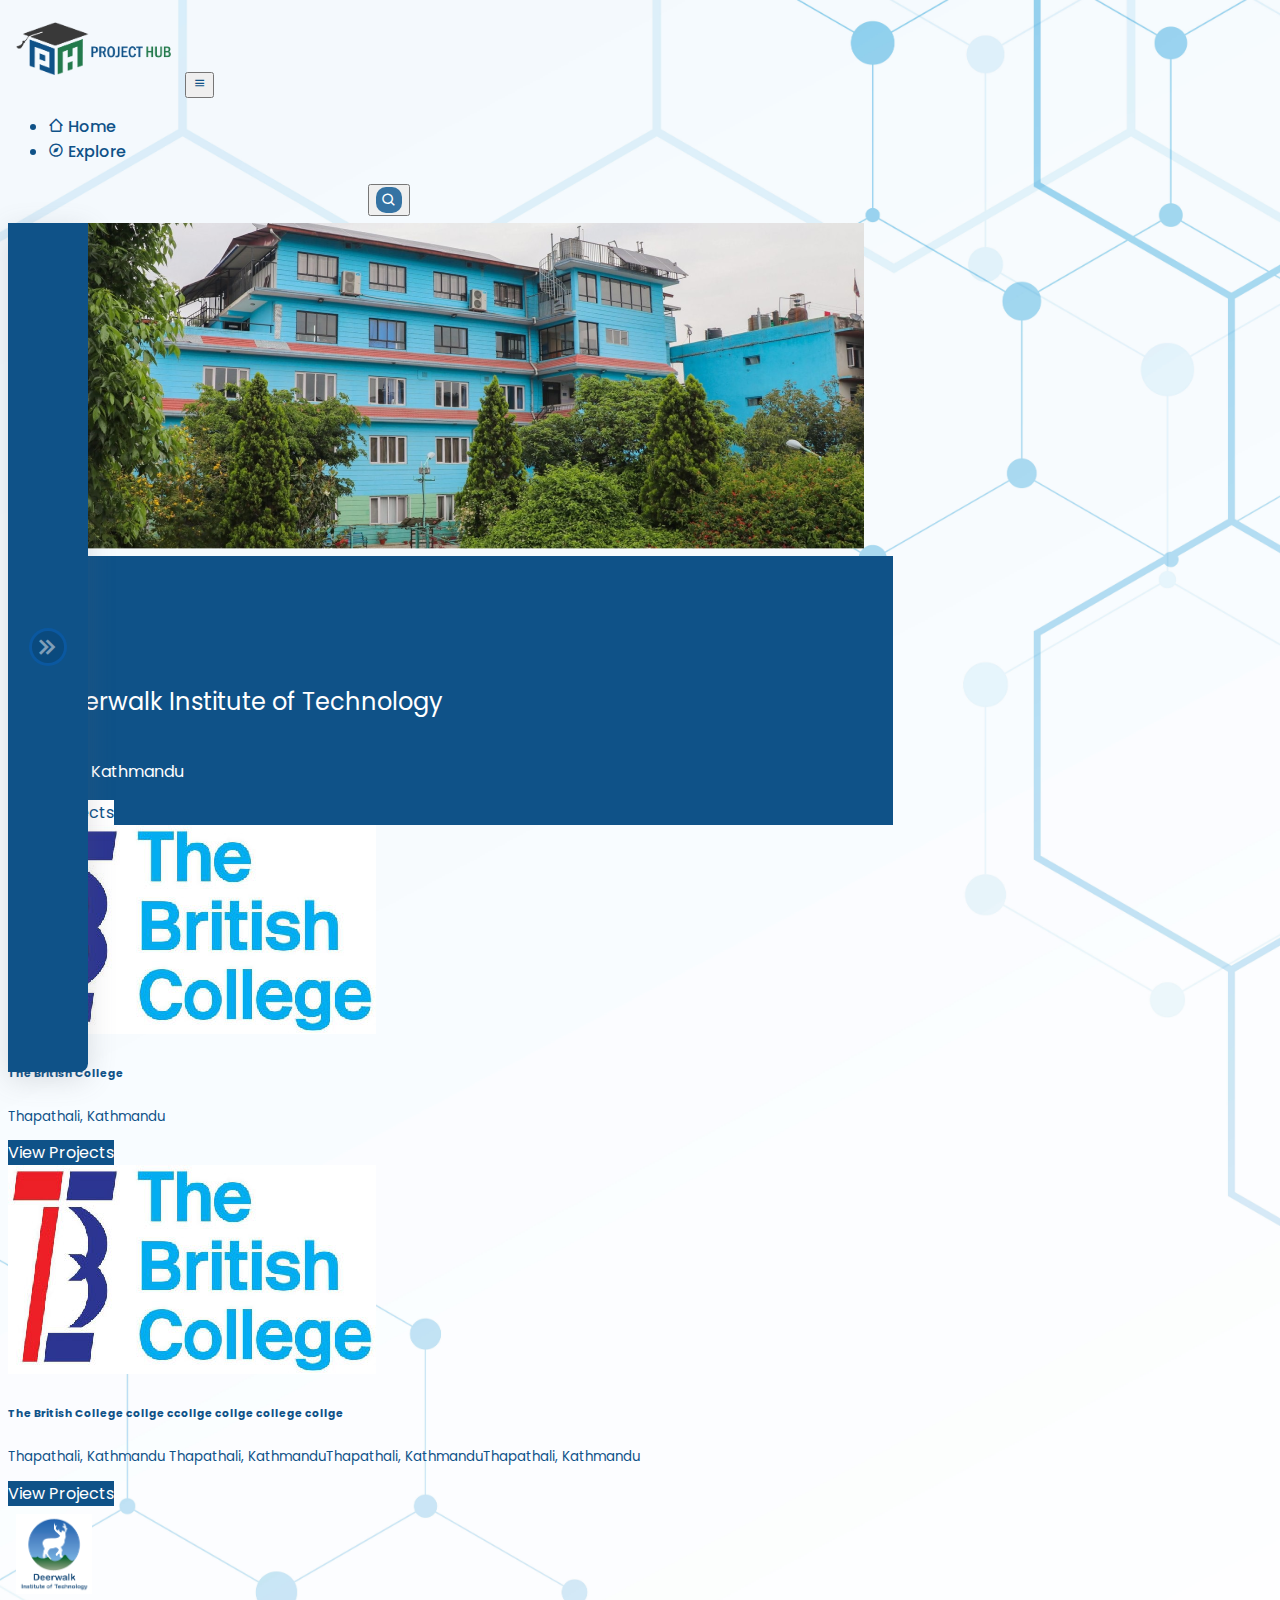
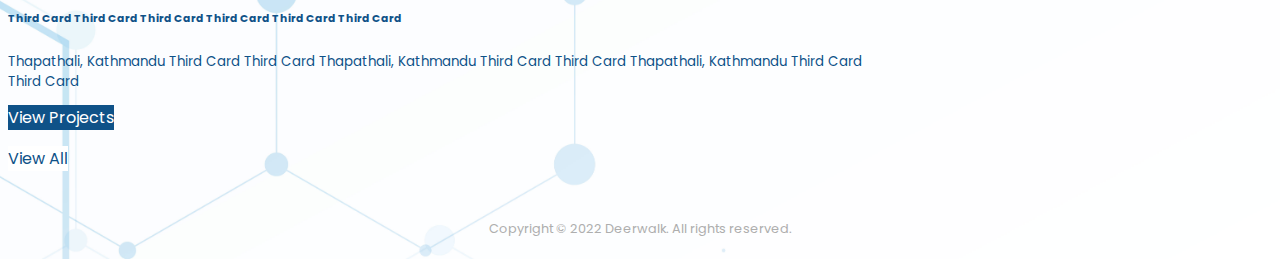
<file: index.html>
<!DOCTYPE html>
<html lang="en">
  <head>
    <link rel="icon" type="image/x-icon" href="./images/projectHub-favicon.png" />

    <!-- Required meta tags -->
    <meta charset="utf-8" />
    <meta name="viewport" content="width=device-width, initial-scale=1" />

    <!-- Bootstrap CSS -->
    <link
      href="https://cdn.jsdelivr.net/npm/bootstrap@5.0.2/dist/css/bootstrap.min.css"
      rel="stylesheet"
      integrity="sha384-EVSTQN3/azprG1Anm3QDgpJLIm9Nao0Yz1ztcQTwFspd3yD65VohhpuuCOmLASjC"
      crossorigin="anonymous"
    />

    <!-- For icons -->
    <link href="https://unpkg.com/boxicons@2.1.2/css/boxicons.min.css" rel="stylesheet" />

    <!-- Custom css -->
    <link rel="stylesheet" href="./css/styles.css" />

    <!-- Animation on scroll library -->
    <!-- <link rel="stylesheet" href="https://unpkg.com/aos@next/dist/aos.css" /> -->

    <title>Project Hub</title>
  </head>

  <body>
    <div id="fb-root"></div>
    <!-- Your share button code -->

    <!-- Navbar start-->
    <nav class="navbar navbar-expand-lg nav_bar shadow-sm mb-3 bg-body" style="background-color: transparent !important">
      <!-- 
      <section class="right_panel">
        <aside class="right-sidedrawer">
        
        </aside> 
</section> -->

      <section class="description_panel">
        <aside class="sidedrawer sidedrawer--inactive">
          <div class="sidedrawer_icon-wrapper">
            <i class="sidedrawer_opener-icon bx bx-chevrons-right"></i>
          </div>

          <section class="description_section">
            <header class="sidedrawer_header">
              <div class="sidedrawer-logo-container">
                <img id="sidedrawer-logo" class="sidedrawer_header_logo" src="./images/college-logos/british-college.png" alt="" />
              </div>

              <h3 class="sidedrawer_title">
                <!-- <i class="bx bxs-bookmark-alt"></i>
                Description -->
              </h3>
            </header>

            <label for="college_name">
              <span id="college_name">
                College:
                <div class="featured_underline"></div>
              </span>
              <br />
              <p id="college-name"></p>
            </label>
            <br />
            <label for="college_location">
              <span id="college_location">
                Location:
                <div class="featured_underline"></div>
              </span>
              <br />
              <p id="college-location"></p>
            </label>
            <br />

            <label id="college_description_division" for="college_location">
              <span id="college_description">
                Description:

                <div class="featured_underline"></div>
              </span>
              <br />
              <p id="college-description"></p>
            </label>

            <div class="sidedrawer_social-container">
              <a id="facebook_link" href="#" target="_blank">
                <i class="bx bxl-facebook-circle"></i>
              </a>
              <a id="linkedin_link" href="#" target="_blank">
                <i class="bx bxl-linkedin-square"></i>
              </a>
              <a
                id="instagram_link"
                href="
                #
                "
                target="_blank"
              >
                <i class="bx bxl-instagram-alt"></i>
              </a>
              <a id="website_link" href="#" target="_blank">
                <i class="bx bx-link-external"></i>
              </a>
            </div>
          </section>
        </aside>
      </section>

      <div class="container-fluid">
        <a class="navbar-brand logo_div" href="./index.html"><img src="./images/projectHub.png" alt="Project Hub logo" class="logo" /></a>
        <button
          class="navbar-toggler"
          type="button"
          data-bs-toggle="collapse"
          data-bs-target="#navbarSupportedContent"
          aria-controls="navbarSupportedContent"
          aria-expanded="false"
          aria-label="Toggle navigation"
        >
          <span class="navbar-toggler-icon"> <i class="bx bx-menu" style="color: var(--primary_color) !important"></i></span>
        </button>
        <div class="collapse navbar-collapse" id="navbarSupportedContent">
          <ul class="navbar-nav mb-2 ms-0 mb-lg-0">
            <li class="nav-item nav_item">
              <a class="nav-link active nav_link" aria-current="page" href="index.html"><i class="bx bx-home-alt-2"></i> Home</a>
            </li>
            <li class="nav-item nav_item">
              <a class="nav-link nav_link" href="explore.html"><i class="bx bx-compass"></i> Explore</a>
            </li>
          </ul>

          <form class="search_form" action="">
            <input class="search_txt" type="search" required />
            <button class="btn">
              <i class="bx bx-search search_icon"></i>
            </button>
          </form>
        </div>
      </div>
    </nav>
    <!-- Navbar end-->

    <!-- container start-->
    <div class="container w-75 mx-auto">
      <!-- DWIT card start -->
      <div class="row">
        <div class="zoom-in-out-box col-md-12 mt-4">
          <div class="card mb-3">
            <div class="row g-0">
              <div class="col-md-7">
                <img src="./images/college.png" class="img-fluid dwitimg" alt="Deerwalk Institute of Technology" />
              </div>
              <div class="col-md-5 dwit_info">
                <div class="card-body">
                  <h5 class="dwit_title_home">Deerwalk Institute of Technology</h5>
                  <p class="dwit_address_home">Sifal, Kathmandu</p>
                </div>
                <span class="d-flex justify-content-end align-self-end me-5 mt-5">
                  <a href="selectyear.html" class="btn btnwhite mb-2">View Projects</a>
                </span>
              </div>
            </div>
          </div>
        </div>
      </div>
      <!-- DWIT card end -->

      <!-- other colleges start -->
      <!-- //todo : 1st college card -->
      <div class="row">
        <!-- //! 1st college card  -->
        <div class="col-md-4 mb-2">
          <div class="card college_cards">
            <img src="./images/britishCollegelogo.jpg" class="card-img-top w-25 m-3" alt="college logo" />
            <div class="card-body">
              <h6 class="college_title_home one-liner">The British College</h6>
              <p class="college_address_home m-0 one-liner">Thapathali, Kathmandu</p>
            </div>
            <span class="d-flex justify-content-end mb-3 me-3">
              <a href="selectyear.html" class="btn btnblue">View Projects</a>
            </span>
          </div>
        </div>

        <!-- //! 2nd college card -->
        <div class="col-md-4 mb-2">
          <div class="card college_cards">
            <img src="./images/britishCollegelogo.jpg" class="card-img-top w-25 m-3" alt="college logo" />
            <div class="card-body">
              <h6 class="college_title_home one-liner">The British College collge ccollge collge college collge</h6>
              <p class="college_address_home m-0 one-liner">Thapathali, Kathmandu Thapathali, KathmanduThapathali, KathmanduThapathali, Kathmandu</p>
            </div>
            <span class="d-flex justify-content-end mb-3 me-3">
              <a href="selectyear.html" class="btn btnblue">View Projects</a>
            </span>
          </div>
        </div>

        <!-- //! 3rd college card  -->

        <div class="col-md-4 mb-2">
          <div class="card college_cards">
            <div class="img_container">
              <div class="img-block">
                <img src="images\college-logos/test.png" class="card-img-top" alt="college logo" />
              </div>
            </div>
            <div class="card-body">
              <h6 class="college_title_home one-liner">Third Card Third Card Third Card Third Card Third Card Third Card</h6>
              <p class="college_address_home m-0 one-liner">
                Thapathali, Kathmandu Third Card Third Card Thapathali, Kathmandu Third Card Third Card Thapathali, Kathmandu Third Card Third Card
              </p>
            </div>
            <span class="d-flex justify-content-end mb-3 me-3">
              <a href="selectyear.html" class="btn btnblue">View Projects</a>
            </span>
          </div>
        </div>
      </div>

      <!-- other colleges end -->

      <!-- view more btn start-->

      <div class="row">
        <div class="col-md-12 d-flex justify-content-end mb-4">
          <a href="viewallcolleges.html" class="btn btnwhite">View All</a>
        </div>
      </div>
      <!-- view more btn end-->
    </div>
    <!-- container end-->

    <div class="container w-75 mx-auto">
      <!-- <section class="feat-project_container">

        <div class="feat-project">
          <header>
            <h4>Project1</h4>
            <p>
              Lorem ipsum dolor sit amet consectetur adipisicing elit. Quo, reiciendis sit amet!
            </p>
          </header>
        </div>
        <div class="feat-project">
          <header>
            <h4>Project1</h4>
            <p>
              Lorem ipsum dolor sit amet consectetur adipisicing elit. Quo, reiciendis sit amet!
            </p>
          </header>
        </div>
        <div class="feat-project">
          <header>
            <h4>Project1</h4>
            <p>
              Lorem ipsum dolor sit amet consectetur adipisicing elit. Quo, reiciendis sit amet!
            </p>
          </header>
        </div>
        
        
        
        </section> -->
    </div>

    <!-- project section -->

    <!-- footer start -->
    <!-- <div class="row fixed-bottom footer d-flex align-items-center">
      <div class="col-md-12 d-flex justify-content-center">
        Copyright © 2022 Deerwalk. All rights reserved.
      </div>
    </div> -->
    <!-- footer end -->

    <!-- footer starts here  -->

    <footer class="footer">
      <p>Copyright © 2022 Deerwalk. All rights reserved.</p>
    </footer>
    <!-- footer ends here  -->

    <!-- </script> -->

    <!-- Option 1: Bootstrap Bundle with Popper -->
    <!-- <script
      src="https://cdn.jsdelivr.net/npm/bootstrap@5.0.2/dist/js/bootstrap.bundle.min.js"
      integrity="sha384-MrcW6ZMFYlzcLA8Nl+NtUVF0sA7MsXsP1UyJoMp4YLEuNSfAP+JcXn/tWtIaxVXM"
      crossorigin="anonymous"
    ></script>
    <script src="https://unpkg.com/aos@next/dist/aos.js"></script>

    <script>
      AOS.init();
    </script> -->

    <script src="./scripts/script.js"></script>
  </body>
</html>
</file>
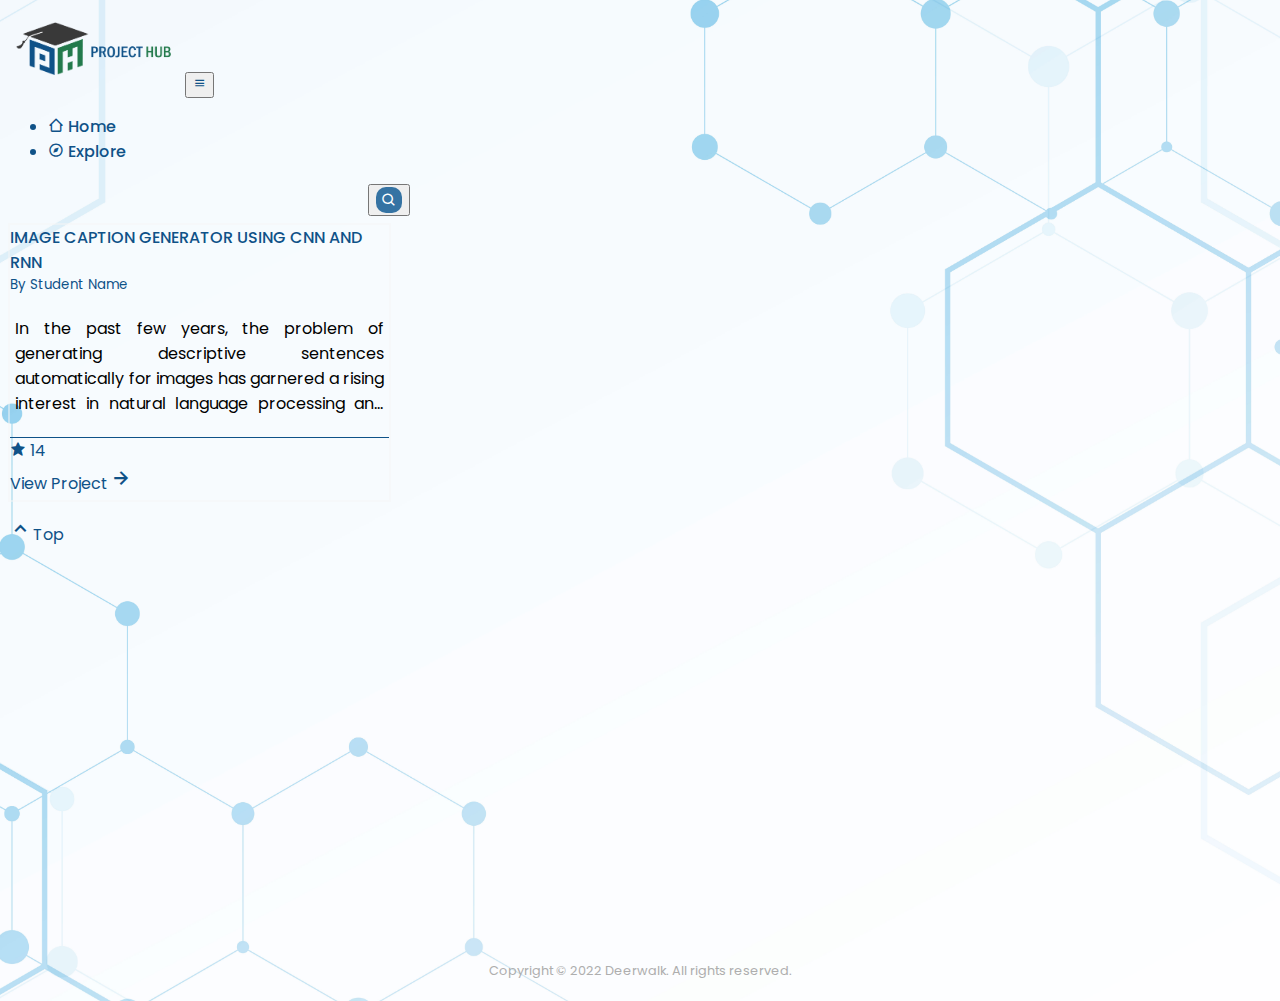
<file: allprojects.html>
<!DOCTYPE html>
<html lang="en">
  <head>
    <link rel="icon" type="image/x-icon" href="./images/projectHub-favicon.png" />

    <!-- Required meta tags -->
    <meta charset="utf-8" />
    <meta name="viewport" content="width=device-width, initial-scale=1" />

    <!-- Bootstrap CSS -->
    <link
      href="https://cdn.jsdelivr.net/npm/bootstrap@5.0.2/dist/css/bootstrap.min.css"
      rel="stylesheet"
      integrity="sha384-EVSTQN3/azprG1Anm3QDgpJLIm9Nao0Yz1ztcQTwFspd3yD65VohhpuuCOmLASjC"
      crossorigin="anonymous"
    />

    <!-- For icons -->
    <link href="https://unpkg.com/boxicons@2.1.2/css/boxicons.min.css" rel="stylesheet" />

    <!-- Custom css -->
    <link rel="stylesheet" href="./css/styles.css" />

    <!-- Animation on scroll library -->
    <!-- <link rel="stylesheet" href="https://unpkg.com/aos@next/dist/aos.css" /> -->

    <title>Project Hub</title>
  </head>

  <body>
    <!-- Navbar start-->
    <nav class="navbar navbar-expand-lg nav_bar shadow-sm mb-3 bg-body" style="background-color: transparent !important">
      <div class="container-fluid">
        <a class="navbar-brand logo_div" href="./index.html"><img src="./images/projectHub.png" alt="Project Hub logo" class="logo" /></a>
        <button
          class="navbar-toggler"
          type="button"
          data-bs-toggle="collapse"
          data-bs-target="#navbarSupportedContent"
          aria-controls="navbarSupportedContent"
          aria-expanded="false"
          aria-label="Toggle navigation"
        >
          <span class="navbar-toggler-icon"> <i class="bx bx-menu" style="color: var(--primary_color) !important"></i></span>
        </button>
        <div class="collapse navbar-collapse" id="navbarSupportedContent">
          <ul class="navbar-nav mb-2 ms-0 mb-lg-0">
            <li class="nav-item nav_item">
              <a class="nav-link active nav_link" aria-current="page" href="index.html"><i class="bx bx-home-alt-2"></i> Home</a>
            </li>
            <li class="nav-item nav_item">
              <a class="nav-link nav_link" href="explore.html"><i class="bx bx-compass"></i> Explore</a>
            </li>
          </ul>

          <form class="search_form" action="">
            <input class="search_txt" type="search" required />
            <button class="btn">
              <i class="bx bx-search search_icon"></i>
            </button>
          </form>
        </div>
      </div>
    </nav>
    <!-- Navbar end-->

    <!-- container start-->
    <div class="container mx-auto">
      <div class="row my-3 yearly_projects justify-content-around">
        <!-- //! card for project start -->
        <div class="zoom-in-out-box bg-white d-flex flex-column allpcard shadow-sm p-3 mx-2 link-highlighter">
          <div class="allpheading text-capitalize text-wrap pb-2 fs-5">
            <a href="viewproject.html " class="link-highlighter"> IMAGE CAPTION GENERATOR USING CNN AND RNN </a>
          </div>
          <div class="allpstudent pb-2">By Student Name</div>
          <p class="allpabstract text-wrap">
            In the past few years, the problem of generating descriptive sentences automatically for images has garnered a rising interest in natural
            language processing and computer vision research. Image captioning is a fundam end
          </p>
          <div class="underline"></div>

          <div class="row allplower d-flex pt-2">
            <div class="col-md-6"><i class="bx bxs-star"></i> 14</div>
            <div class="col-md-6 text-end allpview">
              <a href="viewproject.html" class="d-flex align-items-center justify-content-end link-highlighter"
                >View Project<i class="bx bx-right-arrow-alt bx-sm arrowvp"></i
              ></a>
            </div>
          </div>
        </div>
        <!--//!  card for project end -->
      </div>

      <!-- top start -->
      <div class="row d-flex justify-content-end top_btn fs-6 align-items-center">
        <div class="col-1">
          <a href="#top"><i class="bx bx-chevron-up bx-sm"></i>Top</a>
        </div>
      </div>
      <!-- top end -->
    </div>
    <!-- container end-->

    <!-- footer start -->
    <!-- <div class="row footer mt-4">
      <div class="col-md-12 d-flex justify-content-center">
        Copyright © 2022 Deerwalk. All rights reserved.
      </div>
    </div> -->

    <footer class="footer">
      <p>Copyright © 2022 Deerwalk. All rights reserved.</p>
    </footer>

    <!-- footer end -->

    <!-- Option 1: Bootstrap Bundle with Popper -->
    <script
      src="https://cdn.jsdelivr.net/npm/bootstrap@5.0.2/dist/js/bootstrap.bundle.min.js"
      integrity="sha384-MrcW6ZMFYlzcLA8Nl+NtUVF0sA7MsXsP1UyJoMp4YLEuNSfAP+JcXn/tWtIaxVXM"
      crossorigin="anonymous"
    ></script>

    <!-- <script src="https://unpkg.com/aos@next/dist/aos.js"></script> -->
    <!-- <script>
      AOS.init();
    </script> -->
  </body>
</html>
</file>
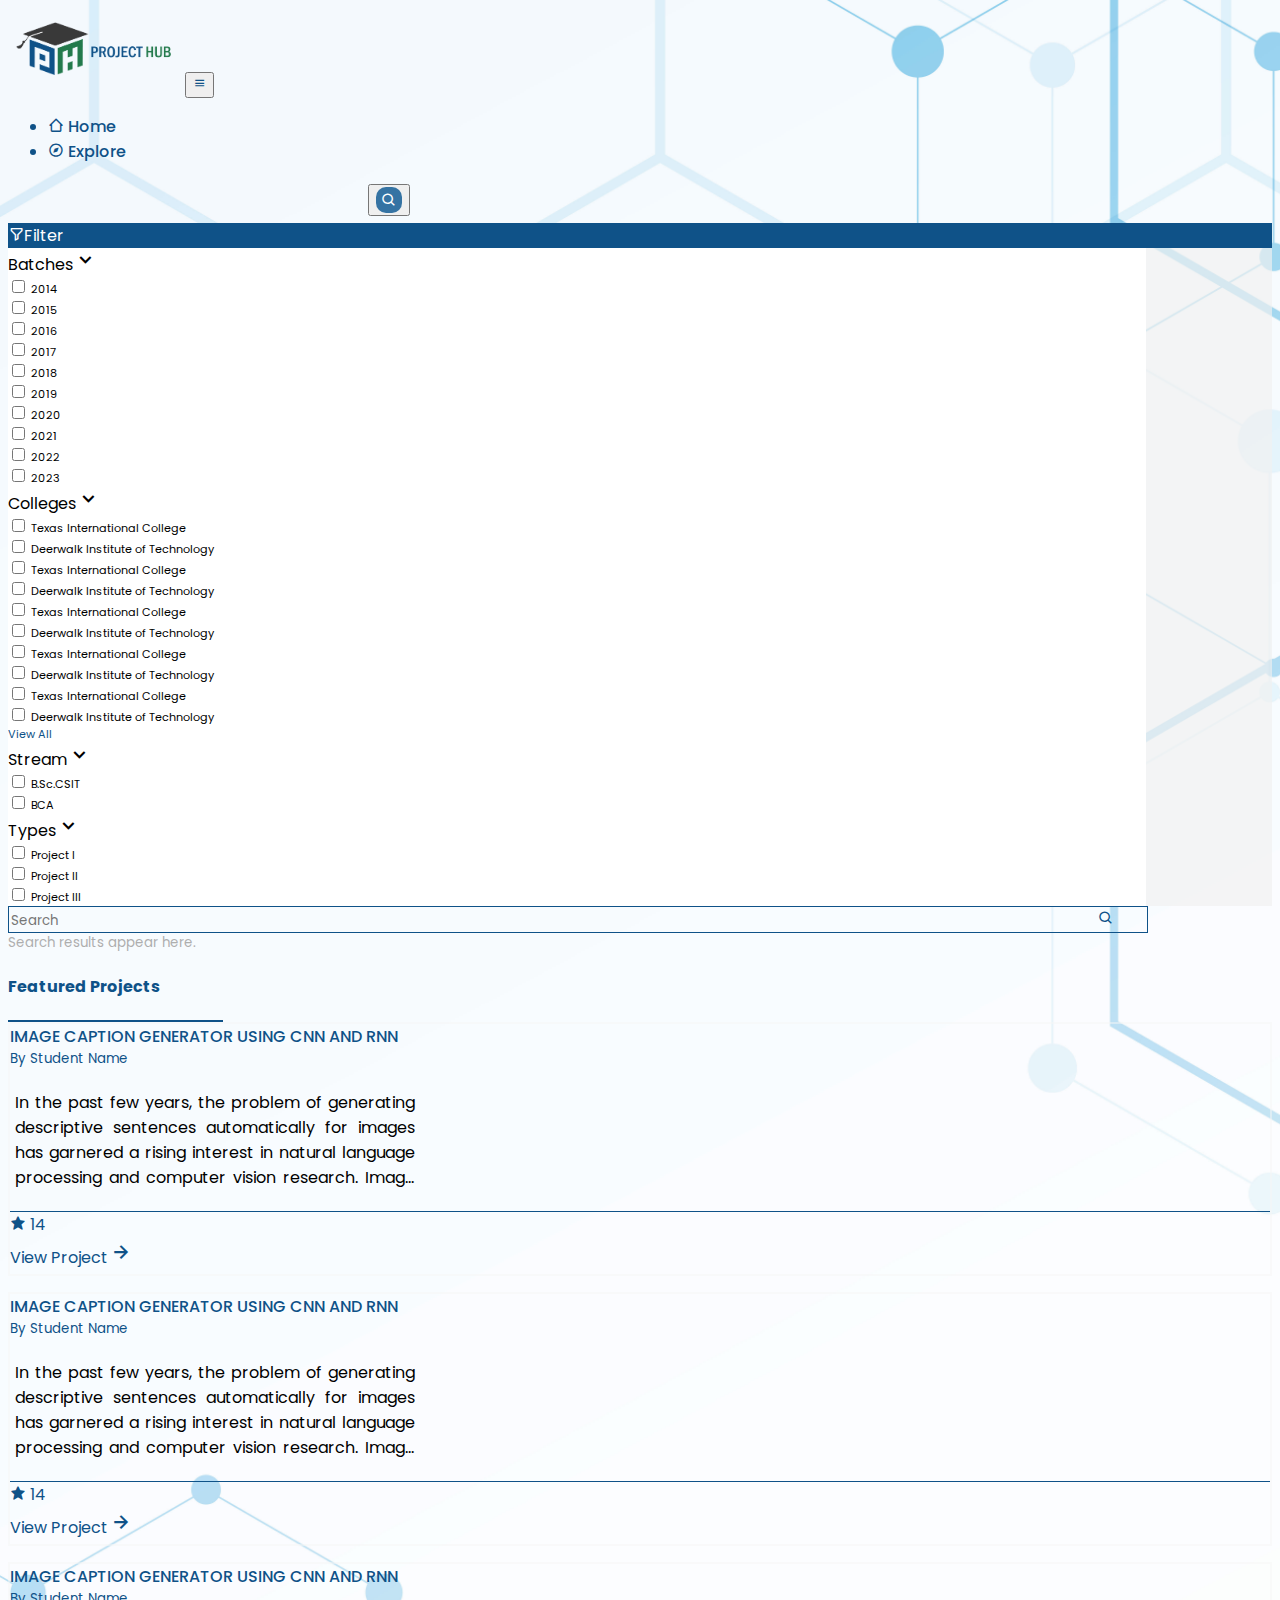
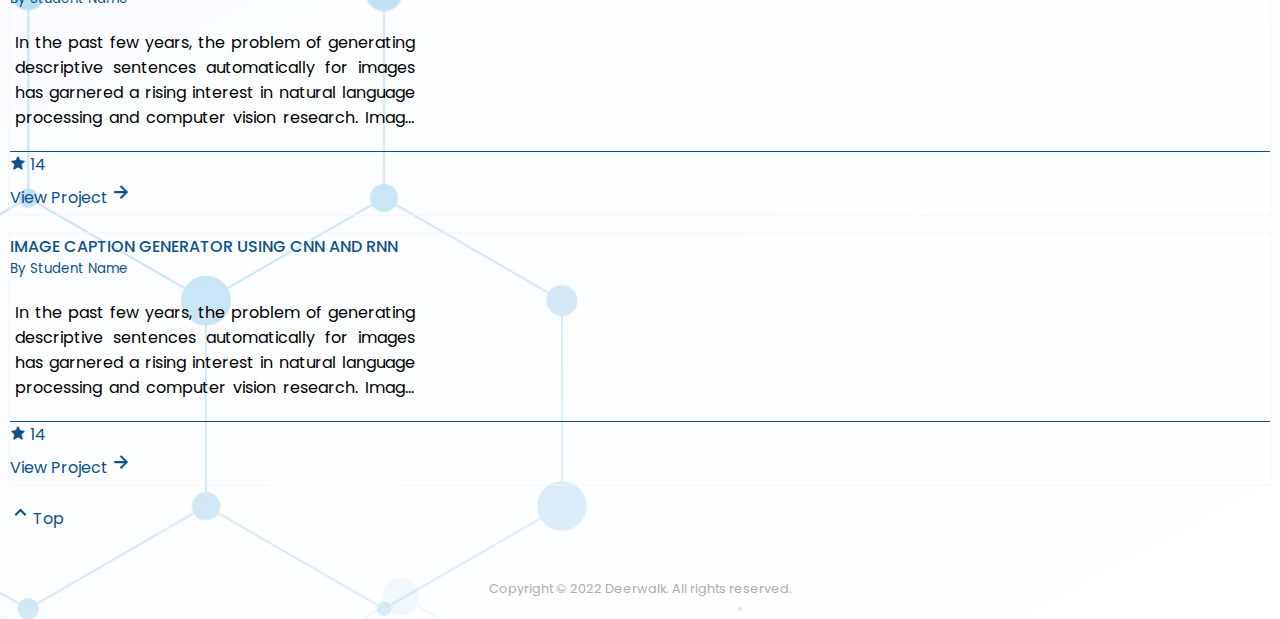
<file: explore.html>
<!doctype html>
<html lang="en">

<head>


    <link
    rel="icon"
    type="image/x-icon"
    href="./images/projectHub-favicon.png"
  />


    <!-- Required meta tags -->
    <meta charset="utf-8">
    <meta name="viewport" content="width=device-width, initial-scale=1">

     <!-- Bootstrap CSS -->
     <link href="https://cdn.jsdelivr.net/npm/bootstrap@5.0.2/dist/css/bootstrap.min.css" rel="stylesheet"
        integrity="sha384-EVSTQN3/azprG1Anm3QDgpJLIm9Nao0Yz1ztcQTwFspd3yD65VohhpuuCOmLASjC" crossorigin="anonymous">

    <!-- For icons -->
    <link href='https://unpkg.com/boxicons@2.1.2/css/boxicons.min.css' rel='stylesheet'>

    <!-- Custom css -->
    <link rel="stylesheet" href="./css/styles.css">

    <!-- Animation on scroll library -->
    <!-- <link rel="stylesheet" href="https://unpkg.com/aos@next/dist/aos.css" /> -->


    <title>Project Hub</title>
</head>

<body>
    <!-- Navbar start-->
    <nav class="navbar navbar-expand-lg nav_bar shadow-sm mb-3 bg-body"
        style="background-color: transparent !important;">
        <div class="container-fluid">
            <a class="navbar-brand logo_div" href="./index.html"><img src="./images/projectHub.png" alt="Project Hub logo"
                 class="logo"></a>
            <button class="navbar-toggler" type="button" data-bs-toggle="collapse"
                data-bs-target="#navbarSupportedContent" aria-controls="navbarSupportedContent" aria-expanded="false"
                aria-label="Toggle navigation">
                <span class="navbar-toggler-icon"> <i class='bx bx-menu'
                        style=" color: var(--primary_color) !important;"></i></span>
            </button>
            <div class="collapse navbar-collapse" id="navbarSupportedContent">
                <ul class="navbar-nav mb-2 ms-0 mb-lg-0">
                    <li class="nav-item nav_item">
                        <a class="nav-link active nav_link" aria-current="page" href="index.html"><i
                                class='bx bx-home-alt-2'></i>
                            Home</a>
                    </li>
                    <li class="nav-item nav_item">
                        <a class="nav-link nav_link" href="explore.html"><i class='bx bx-compass'></i> Explore</a>
                    </li>
                </ul>

                <form class="search_form" action="">
                    <input class="search_txt" type="search" required>
                    <button class="btn">
                        <i class='bx bx-search search_icon'></i>
                    </button>
                </form>

            </div>
        </div>
    </nav>
    <!-- Navbar end-->

    <!-- container start-->
    <div class="container mx-auto" >
        <!-- search section start -->

        <!-- for mobile start -->
        
        <div class="row align-items-center mb-4 search_mobile">

            <div class="filter_box">
                

                <!--  //! mobile filter SECTION starts here-->


                
                <form class="col-8 filter_section filter_section_mobile" >
                    <div class="filter_head p-1 d-flex justify-content-between">
                        <span><i class='bx bx-filter-alt pe-2'></i>
                            Filter</span>
                        <i class='bx bx-x bx-sm' id="cross"></i>
                    </div>
                    <div class="categories mt-3 mx-auto">
                        <div class="category_title d-flex justify-content-between fs-6 p-2">
                            Batches<i class='bx bx-chevron-down bx-sm'></i>
                        </div>
                        <div class="categories_checkbox my-2">
                            <div class="row">
                                <div class="col-6 mb-1">
                                    <input type="checkbox"> 2014
                                </div>
                                <div class="col-6 mb-1">
                                    <input type="checkbox"> 2015
                                </div>
                                <div class="col-6 mb-1">
                                    <input type="checkbox"> 2016
                                </div>
                                <div class="col-6 mb-1">
                                    <input type="checkbox"> 2017
                                </div>
                                <div class="col-6 mb-1">
                                    <input type="checkbox"> 2018
                                </div>
                                <div class="col-6 mb-1">
                                    <input type="checkbox"> 2019
                                </div>
                                <div class="col-6 mb-1">
                                    <input type="checkbox"> 2020
                                </div>
                                <div class="col-6 mb-1">
                                    <input type="checkbox"> 2021
                                </div>
                                <div class="col-6 mb-1">
                                    <input type="checkbox"> 2022
                                </div>
                                <div class="col-6 mb-1">
                                    <input type="checkbox"> 2023
                                </div>
                            </div>
                        </div>

                    </div>




                    <div class="categories mt-3 mx-auto">
                        <div class="category_title d-flex justify-content-between fs-6 p-2">
                            Colleges<i class='bx bx-chevron-down bx-sm'></i>
                        </div>
                        <div class="categories_checkbox my-2">
                            <div class="row">
                                <div class="col-12 mb-1 text-nowrap">
                                    <input type="checkbox"> Texas International College
                                </div>
                                <div class="col-12 mb-1 text-nowrap">
                                    <input type="checkbox"> Deerwalk Institute of Technology
                                </div>
                                <div class="col-12 mb-1 text-nowrap">
                                    <input type="checkbox"> Texas International College
                                </div>
                                <div class="col-12 mb-1 text-nowrap">
                                    <input type="checkbox"> Deerwalk Institute of Technology
                                </div>
                                <div class="col-12 mb-1 text-nowrap">
                                    <input type="checkbox"> Texas International College
                                </div>
                                <div class="col-12 mb-1 text-nowrap">
                                    <input type="checkbox"> Deerwalk Institute of Technology
                                </div>
                                <div class="col-12 mb-1 text-nowrap">
                                    <input type="checkbox"> Texas International College
                                </div>
                                <div class="col-12 mb-1 text-nowrap">
                                    <input type="checkbox"> Deerwalk Institute of Technology
                                </div>
                                <div class="col-12 mb-1 text-nowrap">
                                    <input type="checkbox"> Texas International College
                                </div>
                                <div class="col-12 mb-1 text-nowrap">
                                    <input type="checkbox"> Deerwalk Institute of Technology
                                </div>
                            </div>
                        </div>

                    </div>

                    <div class="categories mt-3 mx-auto">
                        <div class="category_title d-flex justify-content-between fs-6 p-2">
                            Stream<i class='bx bx-chevron-down bx-sm'></i>
                        </div>
                        <div class="categories_checkbox my-2">
                            <div class="row">
                                <div class="col-12 mb-1">
                                    <input type="checkbox"> B.Sc.CSIT
                                </div>
                                <div class="col-12 mb-1">
                                    <input type="checkbox"> BCA
                                </div>
                            </div>
                        </div>

                    </div>

                    <div class="categories my-3 mx-auto">
                        <div class="category_title d-flex justify-content-between fs-6 p-2">
                            Types<i class='bx bx-chevron-down bx-sm'></i>
                        </div>
                        <div class="categories_checkbox my-2">
                            <div class="row">
                                <div class="col-12 mb-1">
                                    <input type="checkbox"> Project I
                                </div>
                                <div class="col-12 mb-1">
                                    <input type="checkbox"> Project II
                                </div>
                                <div class="col-12 mb-1">
                                    <input type="checkbox"> Project III
                                </div>
                            </div>
                        </div>

                    </div>
                    

                </form>
            
                <!--  //! mobile filter SECTION ends here-->
            
            </div>

            <div class="col-10 ps-0">
                
                <!--  //! search input field  form  for mobile starts here-->
                
                <form class="form">
                    <div class="explore_search_bar mx-auto">
                        <input class="explore_search_txt ps-3" type="text" placeholder="Search">
                        <a class="search_btn" href="#"><i class='bx bx-search'></i></a>
                    </div>
                </form>


                <!--  //! search input field  form  for mobile ends here-->



            </div>
            <div class="col-2">
                <button class="btn btnblue lh-1" id="filterbtntoggle">
                    <i class='bx bx-filter-alt pe-1'></i>
                </button>
            </div>
        </div>
        <!-- for mobile end -->

        <div class="row">
          
            
            
            <div class="col-md-3 ps-0 filter_desktop">

<!-- //! desktop filter section starts here   -->

                <form class="row filter_section" >
                    <div class="filter_head py-1">
                        <i class='bx bx-filter-alt pe-2'></i>Filter
                    </div>
                    <div class="categories mt-3 mx-auto">
                        <div class="category_title d-flex justify-content-between fs-6 pt-2">
                            Batches<i class='bx bx-chevron-down bx-sm'></i>
                        </div>
                        <div class="categories_checkbox my-2">
                            <div class="row">
                                <div class="col-6 mb-1">
                                    <input type="checkbox"> 2014
                                </div>
                                <div class="col-6 mb-1">
                                    <input type="checkbox"> 2015
                                </div>
                                <div class="col-6 mb-1">
                                    <input type="checkbox"> 2016
                                </div>
                                <div class="col-6 mb-1">
                                    <input type="checkbox"> 2017
                                </div>
                                <div class="col-6 mb-1">
                                    <input type="checkbox"> 2018
                                </div>
                                <div class="col-6 mb-1">
                                    <input type="checkbox"> 2019
                                </div>
                                <div class="col-6 mb-1">
                                    <input type="checkbox"> 2020
                                </div>
                                <div class="col-6 mb-1">
                                    <input type="checkbox"> 2021
                                </div>
                                <div class="col-6 mb-1">
                                    <input type="checkbox"> 2022
                                </div>
                                <div class="col-6 mb-1">
                                    <input type="checkbox"> 2023
                                </div>
                            </div>
                        </div>

                    </div>

                    <div class="categories mt-3 mx-auto">
                        <div class="category_title d-flex justify-content-between fs-6 pt-2">
                            Colleges<i class='bx bx-chevron-down bx-sm'></i>
                        </div>
                        <div class="categories_checkbox categories_colleges my-2">
                            <div class="row">
                                <div class="col-12 mb-1 text-nowrap">
                                    <input type="checkbox"> Texas International College
                                </div>
                                <div class="col-12 mb-1 text-nowrap">
                                    <input type="checkbox"> Deerwalk Institute of Technology
                                </div>
                                <div class="col-12 mb-1 text-nowrap">
                                    <input type="checkbox"> Texas International College
                                </div>
                                <div class="col-12 mb-1 text-nowrap">
                                    <input type="checkbox"> Deerwalk Institute of Technology
                                </div>
                                <div class="col-12 mb-1 text-nowrap">
                                    <input type="checkbox"> Texas International College
                                </div>
                                <div class="col-12 mb-1 text-nowrap">
                                    <input type="checkbox"> Deerwalk Institute of Technology
                                </div>
                                <div class="col-12 mb-1 text-nowrap">
                                    <input type="checkbox"> Texas International College
                                </div>
                                <div class="col-12 mb-1 text-nowrap">
                                    <input type="checkbox"> Deerwalk Institute of Technology
                                </div>
                                <div class="col-12 mb-1 text-nowrap">
                                    <input type="checkbox"> Texas International College
                                </div>
                                <div class="col-12 mb-1 text-nowrap">
                                    <input type="checkbox"> Deerwalk Institute of Technology
                                </div>
                                <div id="all_colleges" style="display: none;">
                                    <div class="col-12 mb-1 text-nowrap">
                                        <input type="checkbox"> Texas International College
                                    </div>
                                    <div class="col-12 mb-1 text-nowrap">
                                        <input type="checkbox"> Deerwalk Institute of Technology
                                    </div>
                                    <div class="col-12 mb-1 text-nowrap">
                                        <input type="checkbox"> Texas International College
                                    </div>
                                    <div class="col-12 mb-1 text-nowrap">
                                        <input type="checkbox"> Deerwalk Institute of Technology
                                    </div>
                                </div>
                            </div>
                            <span class="d-flex justify-content-end"> <a href="#view_all" id="view_all">View All</a>
                            </span>
                            <span class="d-flex justify-content-end"> <a href="#view_less" id="view_less">View Less</a>
                            </span>

                        </div>

                    </div>

                    <div class="categories mt-3 mx-auto">
                        <div class="category_title d-flex justify-content-between fs-6 pt-2">
                            Stream<i class='bx bx-chevron-down bx-sm'></i>
                        </div>
                        <div class="categories_checkbox my-2">
                            <div class="row">
                                <div class="col-12 mb-1">
                                    <input type="checkbox"> B.Sc.CSIT
                                </div>
                                <div class="col-12 mb-1">
                                    <input type="checkbox"> BCA
                                </div>
                            </div>
                        </div>

                    </div>

                    <div class="categories my-3 mx-auto">
                        <div class="category_title d-flex justify-content-between fs-6 pt-2">
                            Types<i class='bx bx-chevron-down bx-sm'></i>
                        </div>
                        <div class="categories_checkbox mb-3">
                            <div class="row">
                                <div class="col-12 mb-1">
                                    <input type="checkbox"> Project I
                                </div>
                                <div class="col-12 mb-1">
                                    <input type="checkbox"> Project II
                                </div>
                                <div class="col-12 mb-1">
                                    <input type="checkbox"> Project III
                                </div>
                            </div>
                        </div>

                    </div>



                </form>


<!-- //! desktop filter section ends here   -->



            </div>




            <!-- filter section for desktop end-->

            <div class="col-lg-9 col-md-12 col-sm-12 pe-0">
                <div class="align-items-center mb-4 search_desktop">
                    <div class="col ps-0">


                <!--  //! search input field for for desktop starts here-->


                        <form class="form" >
                            <div class="explore_search_bar mx-auto">
                                <input class="explore_search_txt ps-3" type="text" placeholder="Search">
                                <a class="search_btn" href="#"><i class='bx bx-search'></i></a>
                            </div>
                        </form>



                <!--  //! search input field form for desktop ends here-->



                    </div>
                </div>
                <div class="serch_results d-flex justify-content-center">
                    <div class="txt">Search results appear here.</div>
                </div>

                <div class="featured_projects">

                    <div class="pagetitle mt-5 mb-4">
                        <h4 class="text-center">Featured Projects</h4>
                        <div class="underline mx-auto"></div>
                    </div>

                    <div class="row justify-content-evenly">
                        <!-- card for project start -->
                        <div
                            class=" col-lg-5 col-md-12 col-sm-12 bg-white d-flex flex-column allpcard shadow-sm p-3 m-2">
                            <div class="allpheading text-capitalize text-wrap pb-2 fs-5">IMAGE CAPTION GENERATOR USING
                                CNN
                                AND RNN
                            </div>
                            <div class="allpstudent pb-2"> By Student Name</div>
                            <p class="allpabstract text-wrap">In the past few years, the problem of generating
                                descriptive
                                sentences automatically for images has garnered a rising interest in natural language
                                processing and
                                computer vision research. Image captioning is a fundam...</p>
                            <div class="underline"></div>

                            <div class="row allplower d-flex pt-2">
                                <div class="col-md-6">
                                    <i class='bx bxs-star'></i> 14
                                </div>
                                <div class="col-md-6 text-end allpview">
                                    <a href="viewproject.html"
                                        class="d-flex align-items-center justify-content-end">View
                                        Project<i class='bx bx-right-arrow-alt bx-sm arrowvp'></i></a>
                                </div>
                            </div>
                        </div>
                        <!-- card for project end -->

                        <!-- card for project start -->
                        <div
                            class=" col-lg-5 col-md-12 col-sm-12 bg-white d-flex flex-column allpcard shadow-sm p-3 m-2">
                            <div class="allpheading text-capitalize text-wrap pb-2 fs-5">IMAGE CAPTION GENERATOR USING
                                CNN
                                AND RNN
                            </div>
                            <div class="allpstudent pb-2"> By Student Name</div>
                            <p class="allpabstract text-wrap">In the past few years, the problem of generating
                                descriptive
                                sentences automatically for images has garnered a rising interest in natural language
                                processing and
                                computer vision research. Image captioning is a fundam...</p>
                            <div class="underline"></div>

                            <div class="row allplower d-flex pt-2">
                                <div class="col-md-6">
                                    <i class='bx bxs-star'></i> 14
                                </div>
                                <div class="col-md-6 text-end allpview">
                                    <a href="viewproject.html"
                                        class="d-flex align-items-center justify-content-end">View
                                        Project<i class='bx bx-right-arrow-alt bx-sm arrowvp'></i></a>
                                </div>
                            </div>
                        </div>
                        <!-- card for project end -->

                        <!-- card for project start -->
                        <div
                            class=" col-lg-5 col-md-12 col-sm-12 bg-white d-flex flex-column allpcard shadow-sm p-3 m-2">
                            <div class="allpheading text-capitalize text-wrap pb-2 fs-5">IMAGE CAPTION GENERATOR USING
                                CNN
                                AND RNN
                            </div>
                            <div class="allpstudent pb-2"> By Student Name</div>
                            <p class="allpabstract text-wrap">In the past few years, the problem of generating
                                descriptive
                                sentences automatically for images has garnered a rising interest in natural language
                                processing and
                                computer vision research. Image captioning is a fundam...</p>
                            <div class="underline"></div>

                            <div class="row allplower d-flex pt-2">
                                <div class="col-md-6">
                                    <i class='bx bxs-star'></i> 14
                                </div>
                                <div class="col-md-6 text-end allpview">
                                    <a href="viewproject.html"
                                        class="d-flex align-items-center justify-content-end">View
                                        Project<i class='bx bx-right-arrow-alt bx-sm arrowvp'></i></a>
                                </div>
                            </div>
                        </div>
                        <!-- card for project end -->

                        <!-- card for project start -->
                        <div
                            class=" col-lg-5 col-md-12 col-sm-12 bg-white d-flex flex-column allpcard shadow-sm p-3 m-2">
                            <div class="allpheading text-capitalize text-wrap pb-2 fs-5">IMAGE CAPTION GENERATOR USING
                                CNN
                                AND RNN
                            </div>
                            <div class="allpstudent pb-2"> By Student Name</div>
                            <p class="allpabstract text-wrap">In the past few years, the problem of generating
                                descriptive
                                sentences automatically for images has garnered a rising interest in natural language
                                processing and
                                computer vision research. Image captioning is a fundam...</p>
                            <div class="underline"></div>

                            <div class="row allplower d-flex pt-2">
                                <div class="col-md-6">
                                    <i class='bx bxs-star'></i> 14
                                </div>
                                <div class="col-md-6 text-end allpview">
                                    <a href="viewproject.html"
                                        class="d-flex align-items-center justify-content-end">View
                                        Project<i class='bx bx-right-arrow-alt bx-sm arrowvp'></i></a>
                                </div>
                            </div>
                        </div>
                        <!-- card for project end -->

                    </div>
                  </div>
            </div>
        </div>
        <!-- top start -->
        <div class="row d-flex justify-content-end top_btn fs-6 align-items-center">
            <div class="col-1">
                <a href="#top"><i class='bx bx-chevron-up bx-sm'></i>Top</a>
            </div>
        </div>
        <!-- top end -->

    </div>

    </div>
    <!-- container end-->

    <!-- footer start -->
    <!-- <div class="row footer mt-4">
        <div class="col-md-12 d-flex justify-content-center">
            Copyright © 2022 Deerwalk. All rights reserved.
        </div>
    </div> -->

    <footer class = 'footer'>
           <p>
          
          Copyright © 2022 Deerwalk. All rights reserved.
      
      
        </p>
      </footer>

    <!-- footer end -->

    <script src="https://ajax.googleapis.com/ajax/libs/jquery/3.6.0/jquery.min.js"></script>
    <script>
        $(document).ready(function () {
            $("#filterbtntoggle").click(function () {
                $(".filter_section_mobile").show();
            });
            $("#cross").click(function () {
                $(".filter_section_mobile").hide();
            });
        });

        $(document).ready(function () {
            $('#view_all').click(function () {
                $("#all_colleges").show();
                $("#view_all").hide();
                $("#view_less").show();
                // $(".categories_colleges").addClass("overflow-auto");
            });
            $("#view_less").hide();
            $('#view_less').click(function () {
                $("#all_colleges").hide();
                $("#view_less").hide();
                $("#view_all").show();
            });


        })
    </script>

    <!-- Option 1: Bootstrap Bundle with Popper -->
    <script src="https://cdn.jsdelivr.net/npm/bootstrap@5.0.2/dist/js/bootstrap.bundle.min.js"
        integrity="sha384-MrcW6ZMFYlzcLA8Nl+NtUVF0sA7MsXsP1UyJoMp4YLEuNSfAP+JcXn/tWtIaxVXM"
        crossorigin="anonymous"></script>

    <!-- <script src="https://unpkg.com/aos@next/dist/aos.js"></script> -->
<!-- 
    <script>
        AOS.init();
    </script> -->
</body>

</html>
</file>
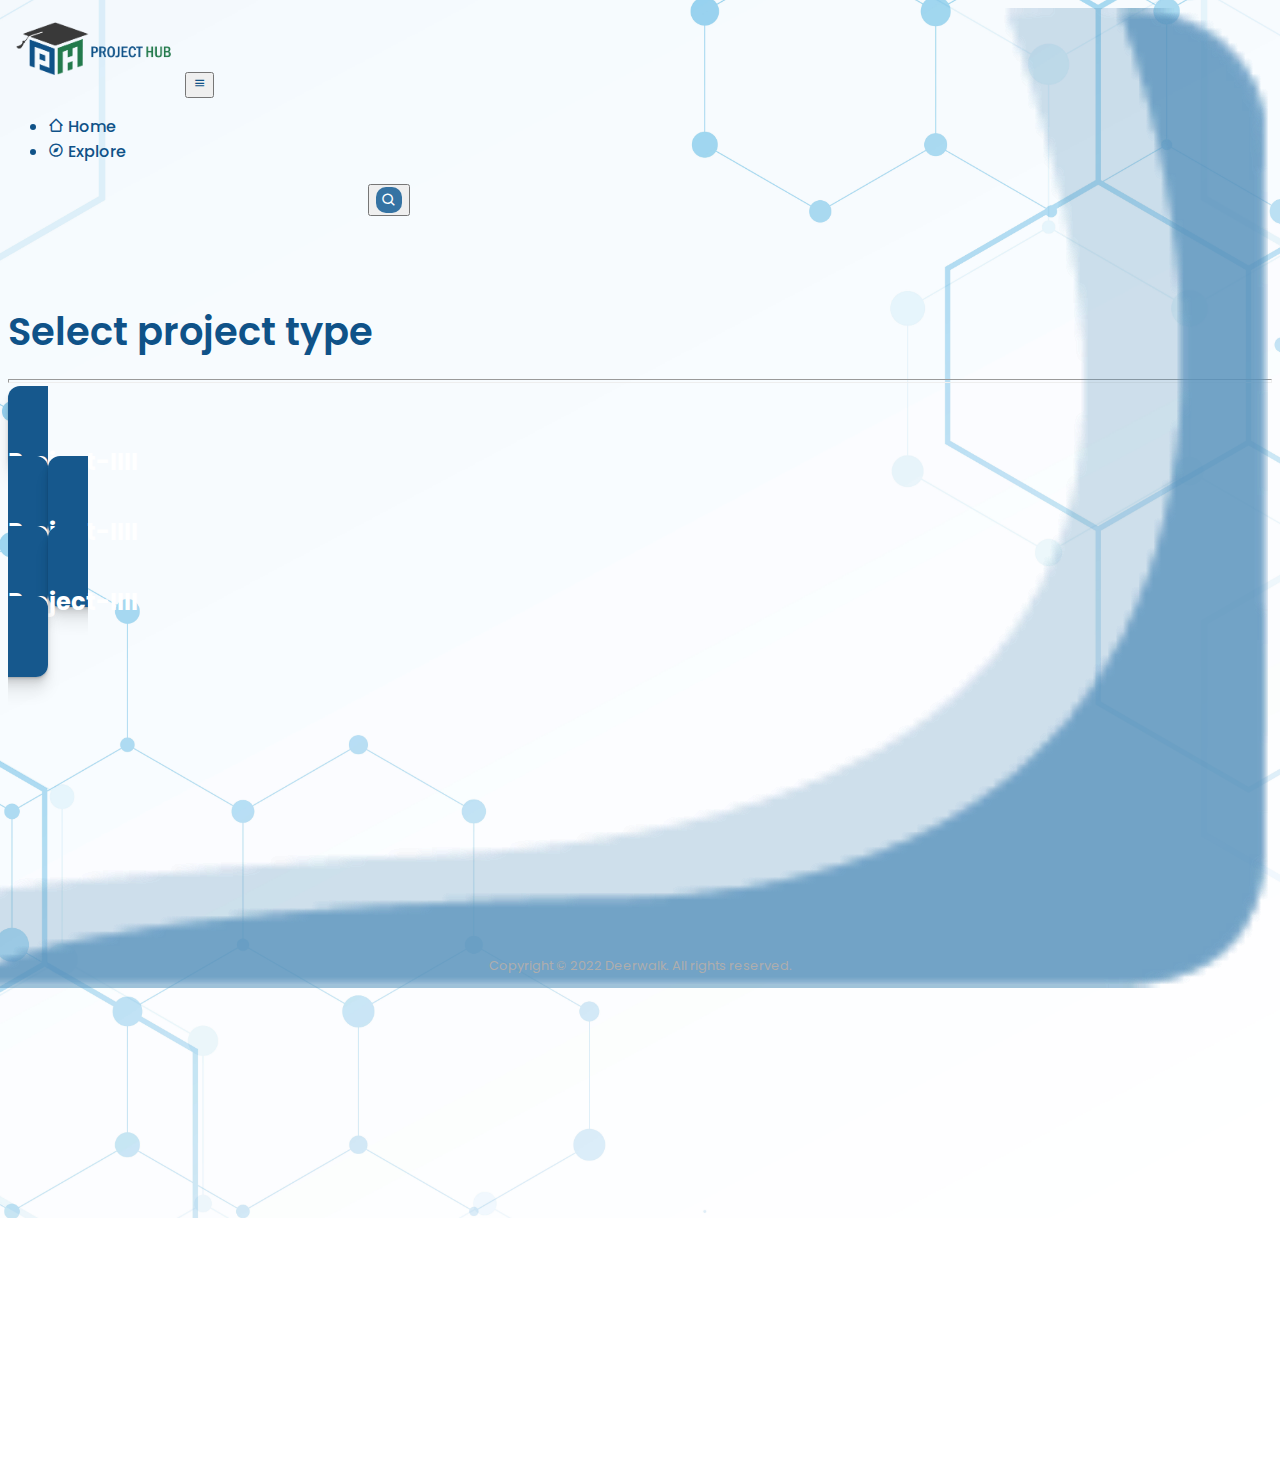
<file: project-type-redesigned.html>
<!DOCTYPE html>
<html lang="en">
  <head>
    <!-- Required meta tags -->
    <meta charset="utf-8" />
    <meta name="viewport" content="width=device-width, initial-scale=1" />

    <!-- Bootstrap CSS -->
    <link
      href="https://cdn.jsdelivr.net/npm/bootstrap@5.0.2/dist/css/bootstrap.min.css"
      rel="stylesheet"
      integrity="sha384-EVSTQN3/azprG1Anm3QDgpJLIm9Nao0Yz1ztcQTwFspd3yD65VohhpuuCOmLASjC"
      crossorigin="anonymous"
    />

    <!-- For icons -->
    <link href="https://unpkg.com/boxicons@2.1.2/css/boxicons.min.css" rel="stylesheet" />

    <!-- Custom css -->
    <link rel="stylesheet" href="./css/styles.css" />

    <!-- Animation on scroll library -->
    <link rel="stylesheet" href="https://unpkg.com/aos@next/dist/aos.css" />

    <title>Project Hub</title>
  </head>

  <body class="year_body">
    <!-- Navbar start-->
    <nav class="navbar navbar-expand-lg nav_bar shadow-sm mb-3 bg-body" style="background-color: transparent !important">
      <div class="container-fluid">
        <a class="navbar-brand logo_div" href="./index.html"><img src="./images/projectHub.png" alt="Project Hub logo" class="logo" /></a>
        <button
          class="navbar-toggler"
          type="button"
          data-bs-toggle="collapse"
          data-bs-target="#navbarSupportedContent"
          aria-controls="navbarSupportedContent"
          aria-expanded="false"
          aria-label="Toggle navigation"
        >
          <span class="navbar-toggler-icon"> <i class="bx bx-menu" style="color: var(--primary_color) !important"></i></span>
        </button>
        <div class="collapse navbar-collapse" id="navbarSupportedContent">
          <ul class="navbar-nav mb-2 ms-0 mb-lg-0">
            <li class="nav-item nav_item">
              <a class="nav-link active nav_link" aria-current="page" href="index.html"><i class="bx bx-home-alt-2"></i> Home</a>
            </li>
            <li class="nav-item nav_item">
              <a class="nav-link nav_link" href="explore.html"><i class="bx bx-compass"></i> Explore</a>
            </li>
          </ul>

          <form class="search_form" action="">
            <input class="search_txt" type="search" required />
            <button class="btn">
              <i class="bx bx-search search_icon"></i>
            </button>
          </form>
        </div>
      </div>
    </nav>
    <!-- Navbar end-->

    <!-- container start-->
    <!-- <div class="container mx-auto">
      <div class="pagetitle mt-5">
        <h4 class="text-center">Select Year</h4>
        <div class="underline mx-auto"></div>
      </div>
      <div
        class="yearbuttons mx-auto mt-3 d-flex justify-content-center flex-wrap"
      >
        <div class="year_box mt-4 me-4">
          <a href="allprojects.html">
            <span class="box p-2"> 2014 </span>
          </a>
        </div>

        <div class="year_box mt-4 me-4">
          <a href="allprojects.html">
            <span class="box p-2"> 2015 </span>
          </a>
        </div>
        <div class="year_box mt-4 me-4">
          <a href="allprojects.html">
            <span class="box p-2"> 2016 </span>
          </a>
        </div>
        <div class="year_box mt-4 me-4">
          <a href="allprojects.html">
            <span class="box p-2"> 2017 </span>
          </a>
        </div>
        <div class="year_box mt-4 me-4">
          <a href="allprojects.html">
            <span class="box p-2"> 2018 </span>
          </a>
        </div>
        <div class="year_box mt-4 me-4">
          <a href="allprojects.html">
            <span class="box p-2"> 2019 </span>
          </a>
        </div>
        <div class="year_box mt-4 me-4">
          <a href="allprojects.html">
            <span class="box p-2"> 2020 </span>
          </a>
        </div>
        <div class="year_box mt-4 me-4">
          <a href="allprojects.html">
            <span class="box p-2"> 2021 </span>
          </a>
        </div>
        <div class="year_box mt-4 me-4">
          <a href="allprojects.html">
            <span class="box p-2"> 2022 </span>
          </a>
        </div>
      </div>
    </div> -->
    <!-- container end-->

    <!-- footer start -->
    <!-- <div class="row footer">
      <div class="col-md-12 d-flex justify-content-center year_footer">
        Copyright © 2022 Deerwalk. All rights reserved.
      </div>
    </div> -->

    <!-- body starts from here -->
    <section>
      <div class="container p-0 text-center">
        <header class="project-type-screen-header mb-5 d-flex justify-content-center">
          <h1 class="title position-relative d-inline">
            Select project type
            <hr class="title-underline position-absolute w-100 mt-3 mb-2 p-0" />
          </h1>
        </header>
      </div>
      <div class="year-project-card-container container d-sm-flex justify-content-center flex-lg-row">
        <a
          href="#"
          class="m-2 p-5 w-100 year-card d-flex align-items-center justify-content-center position-relative text-center year-project-card liquid-btn-effect overflow-hidden"
        >
          <div class="liquid-card-title">Project-IIII</div>
          <img src="./images/Vector 3.png" class="vector" alt="" />
          <img src="./images/Vector 4.png" class="vector sub-vector" alt="" />
        </a>
        <a
          href="#"
          class="m-2 p-5 w-100 year-card d-flex align-items-center justify-content-center position-relative text-center year-project-card liquid-btn-effect overflow-hidden"
        >
          <div class="liquid-card-title">Project-IIII</div>
          <img src="./images/Vector 3.png" class="vector" alt="" />
          <img src="./images/Vector 4.png" class="vector sub-vector" alt="" />
        </a>
        <a
          href="#"
          class="m-2 p-5 w-100 year-card d-flex align-items-center justify-content-center position-relative text-center year-project-card liquid-btn-effect overflow-hidden"
        >
          <div class="liquid-card-title">Project-IIII</div>
          <img src="./images/Vector 3.png" class="vector" alt="" />
          <img src="./images/Vector 4.png" class="vector sub-vector" alt="" />
        </a>
      </div>
    </section>
    <!-- body ends from here -->

    <footer class="footer">
      <p>Copyright © 2022 Deerwalk. All rights reserved.</p>
    </footer>

    <!-- footer end -->

    <!-- Option 1: Bootstrap Bundle with Popper -->
    <script
      src="https://cdn.jsdelivr.net/npm/bootstrap@5.0.2/dist/js/bootstrap.bundle.min.js"
      integrity="sha384-MrcW6ZMFYlzcLA8Nl+NtUVF0sA7MsXsP1UyJoMp4YLEuNSfAP+JcXn/tWtIaxVXM"
      crossorigin="anonymous"
    ></script>

    <script src="https://unpkg.com/aos@next/dist/aos.js"></script>
    <script>
      AOS.init();
    </script>
  </body>
</html>
</file>
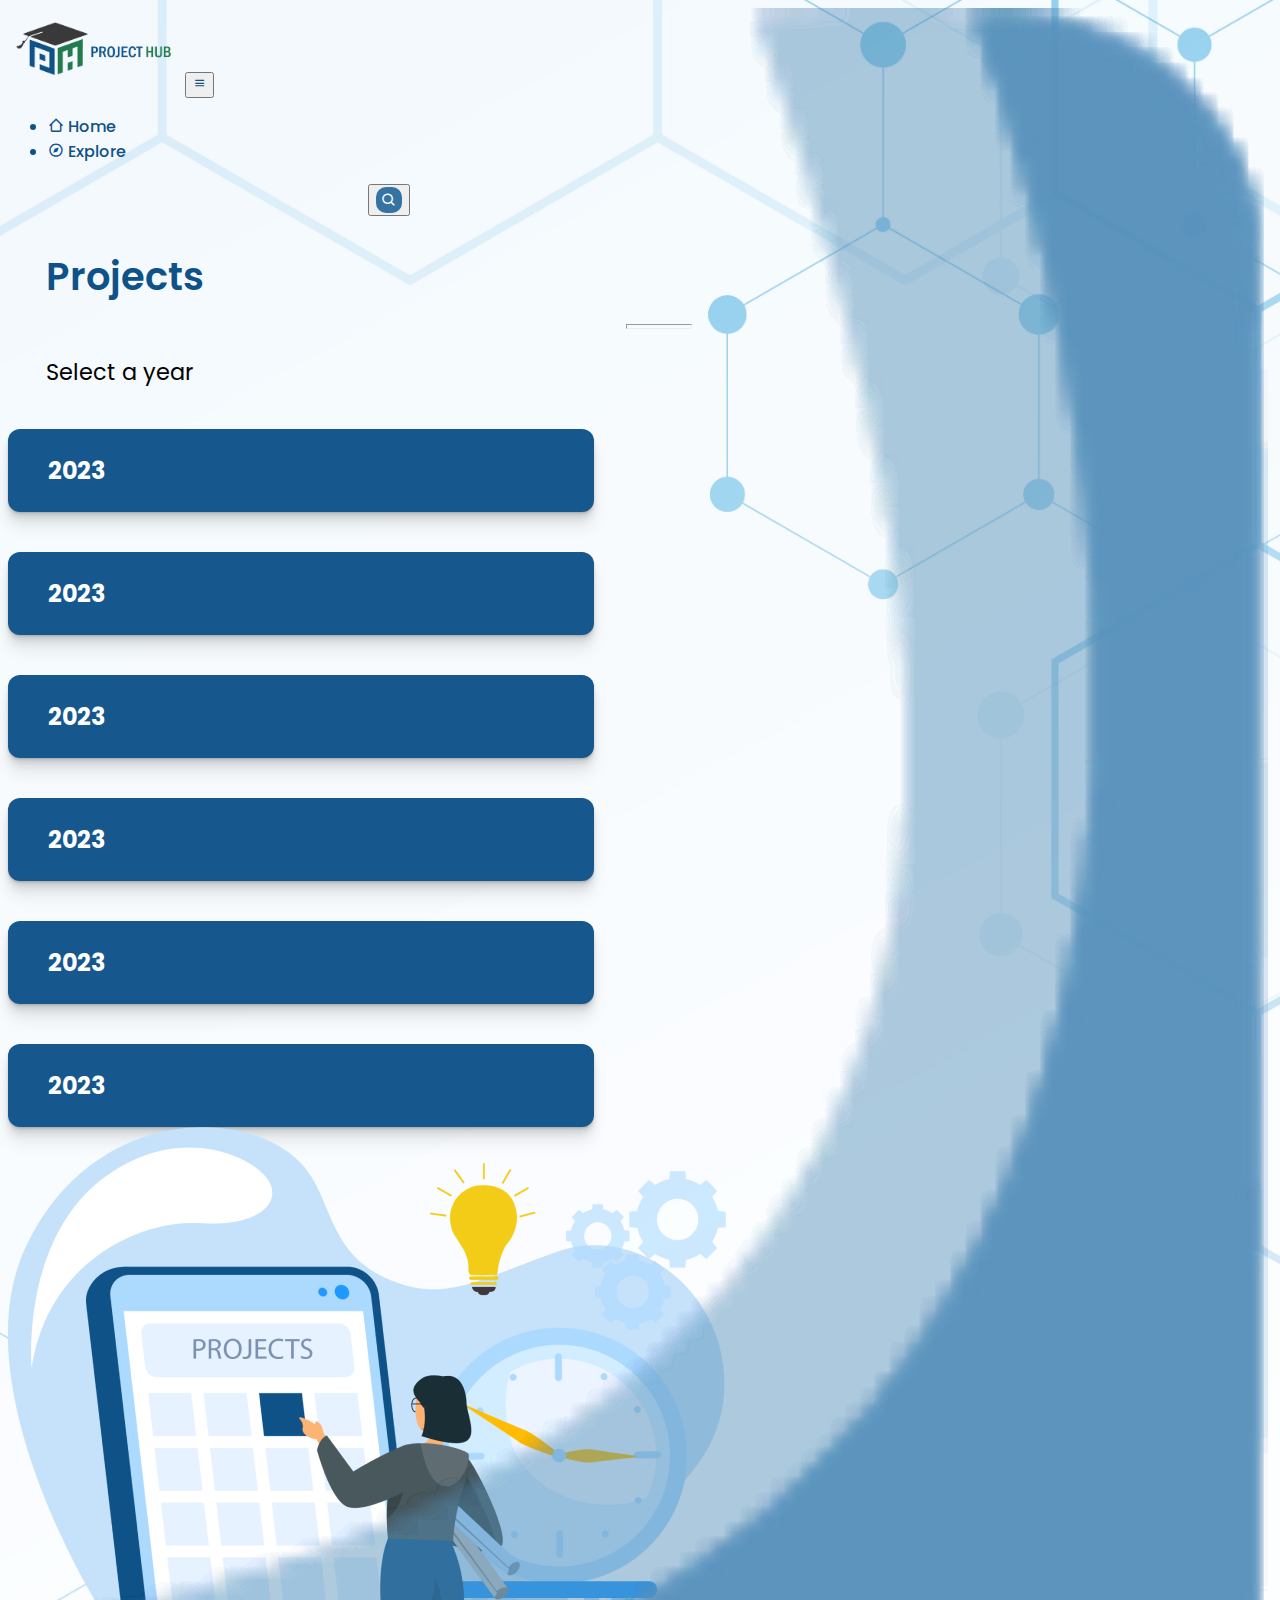
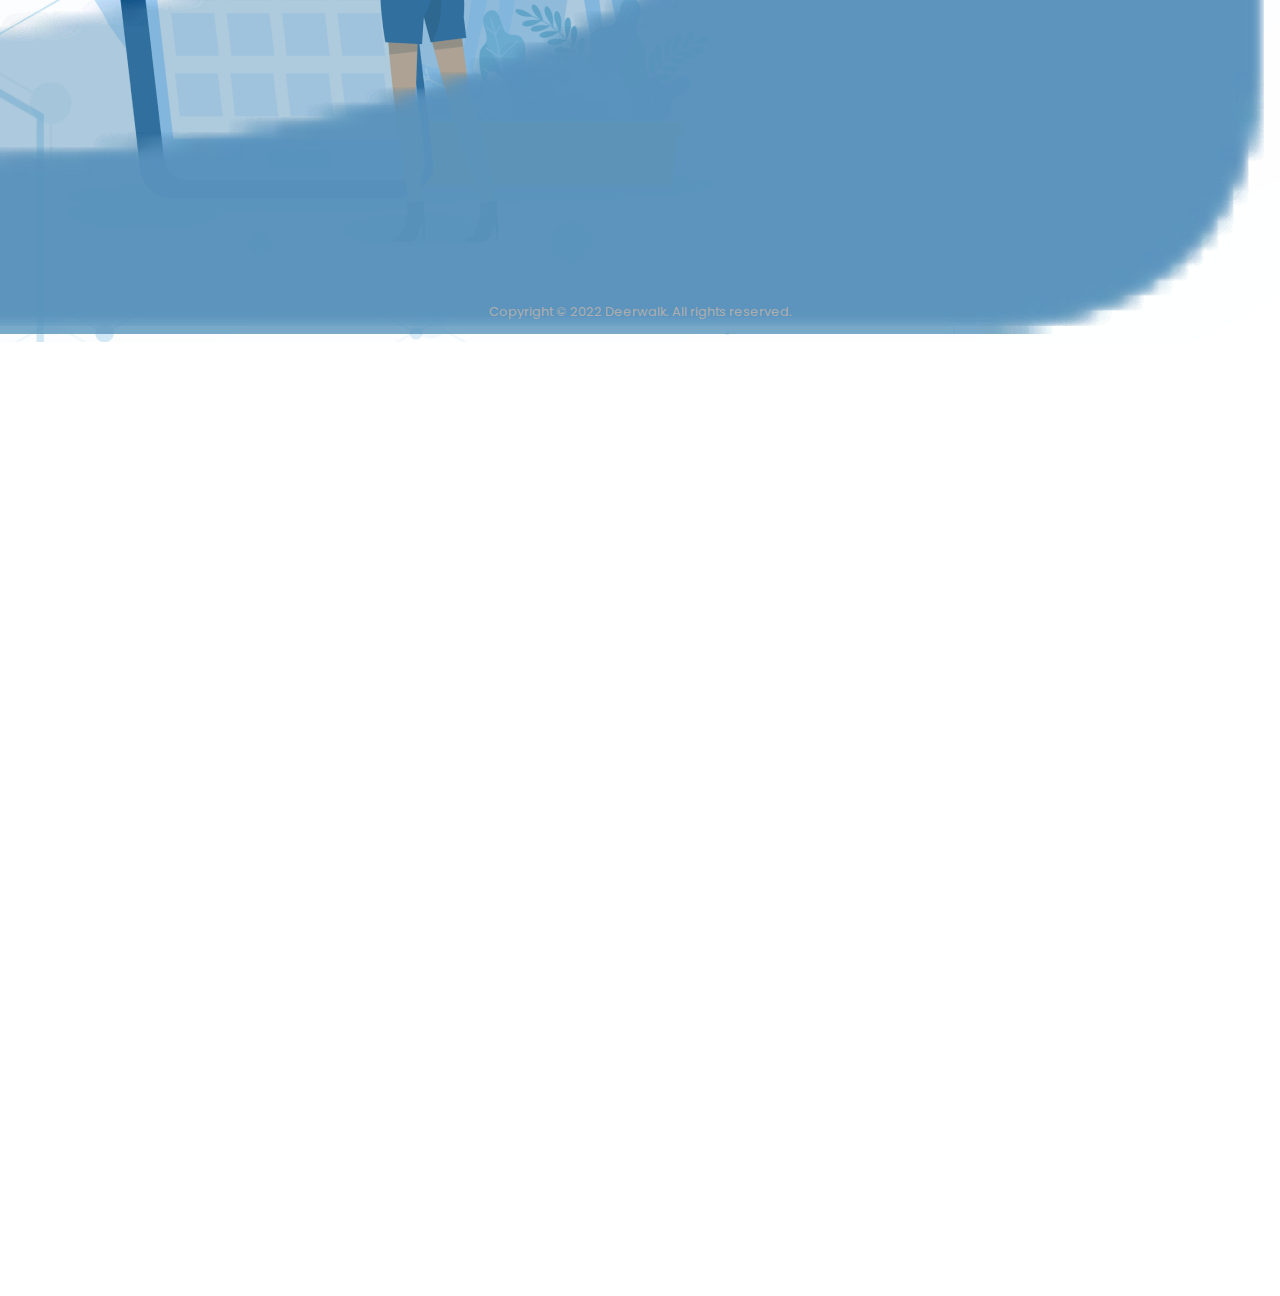
<file: selectyear copy.html>
<!DOCTYPE html>
<html lang="en">
  <head>
    <!-- Required meta tags -->
    <meta charset="utf-8" />
    <meta name="viewport" content="width=device-width, initial-scale=1" />

    <!-- Bootstrap CSS -->
    <link
      href="https://cdn.jsdelivr.net/npm/bootstrap@5.0.2/dist/css/bootstrap.min.css"
      rel="stylesheet"
      integrity="sha384-EVSTQN3/azprG1Anm3QDgpJLIm9Nao0Yz1ztcQTwFspd3yD65VohhpuuCOmLASjC"
      crossorigin="anonymous"
    />

    <!-- For icons -->
    <link href="https://unpkg.com/boxicons@2.1.2/css/boxicons.min.css" rel="stylesheet" />

    <!-- Custom css -->
    <link rel="stylesheet" href="./css/styles.css" />

    <!-- Animation on scroll library -->
    <link rel="stylesheet" href="https://unpkg.com/aos@next/dist/aos.css" />

    <title>Project Hub</title>
  </head>

  <body class="year_body">
    <!-- Navbar start-->
    <nav class="navbar navbar-expand-lg nav_bar shadow-sm mb-3 bg-body" style="background-color: transparent !important">
      <div class="container-fluid">
        <a class="navbar-brand logo_div" href="./index.html"><img src="./images/projectHub.png" alt="Project Hub logo" class="logo" /></a>
        <button
          class="navbar-toggler"
          type="button"
          data-bs-toggle="collapse"
          data-bs-target="#navbarSupportedContent"
          aria-controls="navbarSupportedContent"
          aria-expanded="false"
          aria-label="Toggle navigation"
        >
          <span class="navbar-toggler-icon"> <i class="bx bx-menu" style="color: var(--primary_color) !important"></i></span>
        </button>
        <div class="collapse navbar-collapse" id="navbarSupportedContent">
          <ul class="navbar-nav mb-2 ms-0 mb-lg-0">
            <li class="nav-item nav_item">
              <a class="nav-link active nav_link" aria-current="page" href="index.html"><i class="bx bx-home-alt-2"></i> Home</a>
            </li>
            <li class="nav-item nav_item">
              <a class="nav-link nav_link" href="explore.html"><i class="bx bx-compass"></i> Explore</a>
            </li>
          </ul>

          <form class="search_form" action="">
            <input class="search_txt" type="search" required />
            <button class="btn">
              <i class="bx bx-search search_icon"></i>
            </button>
          </form>
        </div>
      </div>
    </nav>
    <!-- Navbar end-->

    <!-- container start-->
    <!-- <div class="container mx-auto">
      <div class="pagetitle mt-5">
        <h4 class="text-center">Select Year</h4>
        <div class="underline mx-auto"></div>
      </div>
      <div
        class="yearbuttons mx-auto mt-3 d-flex justify-content-center flex-wrap"
      >
        <div class="year_box mt-4 me-4">
          <a href="allprojects.html">
            <span class="box p-2"> 2014 </span>
          </a>
        </div>

        <div class="year_box mt-4 me-4">
          <a href="allprojects.html">
            <span class="box p-2"> 2015 </span>
          </a>
        </div>
        <div class="year_box mt-4 me-4">
          <a href="allprojects.html">
            <span class="box p-2"> 2016 </span>
          </a>
        </div>
        <div class="year_box mt-4 me-4">
          <a href="allprojects.html">
            <span class="box p-2"> 2017 </span>
          </a>
        </div>
        <div class="year_box mt-4 me-4">
          <a href="allprojects.html">
            <span class="box p-2"> 2018 </span>
          </a>
        </div>
        <div class="year_box mt-4 me-4">
          <a href="allprojects.html">
            <span class="box p-2"> 2019 </span>
          </a>
        </div>
        <div class="year_box mt-4 me-4">
          <a href="allprojects.html">
            <span class="box p-2"> 2020 </span>
          </a>
        </div>
        <div class="year_box mt-4 me-4">
          <a href="allprojects.html">
            <span class="box p-2"> 2021 </span>
          </a>
        </div>
        <div class="year_box mt-4 me-4">
          <a href="allprojects.html">
            <span class="box p-2"> 2022 </span>
          </a>
        </div>
      </div>
    </div> -->
    <!-- container end-->

    <!-- footer start -->
    <!-- <div class="row footer">
      <div class="col-md-12 d-flex justify-content-center year_footer">
        Copyright © 2022 Deerwalk. All rights reserved.
      </div>
    </div> -->

    <!-- body starts from here -->
    <section>
      <div class="container year-screen-header-container">
        <header class="year-screen-header">
          <h1 class="title position-relative">
            Projects
            <hr class="title-underline mt-3 mb-2 p-0" />
          </h1>
          <p class="sub-title">Select a year</p>
        </header>
      </div>
      <div class="container d-sm-flex justify-content-center flex-sm-column flex-lg-row flex-sm-wrap flex-lg-nowrap">
        <!-- left block -->
        <div class="year-card-container-left-block w-50 m-1">
          <div class="row justify-content-evenly year-card-container">
            <div
              class="year-card d-flex align-items-center justify-content-center position-relative text-center mt-1 year-screen-card liquid-btn-effect overflow-hidden"
            >
              2023
              <img src="./images/Vector 3.png" class="vector" alt="" />
              <img src="./images/Vector 4.png" class="vector sub-vector" alt="" />
            </div>
            <div
              class="year-card d-flex align-items-center justify-content-center position-relative text-center mt-1 year-screen-card liquid-btn-effect overflow-hidden"
            >
              2023
              <img src="./images/Vector 3.png" class="vector" alt="" />
              <img src="./images/Vector 4.png" class="vector sub-vector" alt="" />
            </div>
            <div
              class="year-card d-flex align-items-center justify-content-center position-relative text-center mt-1 year-screen-card liquid-btn-effect overflow-hidden"
            >
              2023
              <img src="./images/Vector 3.png" class="vector" alt="" />
              <img src="./images/Vector 4.png" class="vector sub-vector" alt="" />
            </div>
            <div
              class="year-card d-flex align-items-center justify-content-center position-relative text-center mt-1 year-screen-card liquid-btn-effect overflow-hidden"
            >
              2023
              <img src="./images/Vector 3.png" class="vector" alt="" />
              <img src="./images/Vector 4.png" class="vector sub-vector" alt="" />
            </div>
            <div
              class="year-card d-flex align-items-center justify-content-center position-relative text-center mt-1 year-screen-card liquid-btn-effect overflow-hidden"
            >
              2023
              <img src="./images/Vector 3.png" class="vector" alt="" />
              <img src="./images/Vector 4.png" class="vector sub-vector" alt="" />
            </div>
            <div
              class="year-card d-flex align-items-center justify-content-center position-relative text-center mt-1 year-screen-card liquid-btn-effect overflow-hidden"
            >
              2023
              <img src="./images/Vector 3.png" class="vector" alt="" />
              <img src="./images/Vector 4.png" class="vector sub-vector" alt="" />
            </div>
          </div>
        </div>

        <!-- right block -->
        <div class="w-50 m-1 d-sm-none d-none d-lg-block">
          <img class="w-100" src="./images/year-page-illustrator.png" alt="" />
        </div>
      </div>
    </section>
    <!-- body ends from here -->

    <footer class="footer">
      <p>Copyright © 2022 Deerwalk. All rights reserved.</p>
    </footer>

    <!-- footer end -->

    <!-- Option 1: Bootstrap Bundle with Popper -->
    <script
      src="https://cdn.jsdelivr.net/npm/bootstrap@5.0.2/dist/js/bootstrap.bundle.min.js"
      integrity="sha384-MrcW6ZMFYlzcLA8Nl+NtUVF0sA7MsXsP1UyJoMp4YLEuNSfAP+JcXn/tWtIaxVXM"
      crossorigin="anonymous"
    ></script>

    <script src="https://unpkg.com/aos@next/dist/aos.js"></script>
    <script>
      AOS.init();
    </script>
  </body>
</html>
</file>
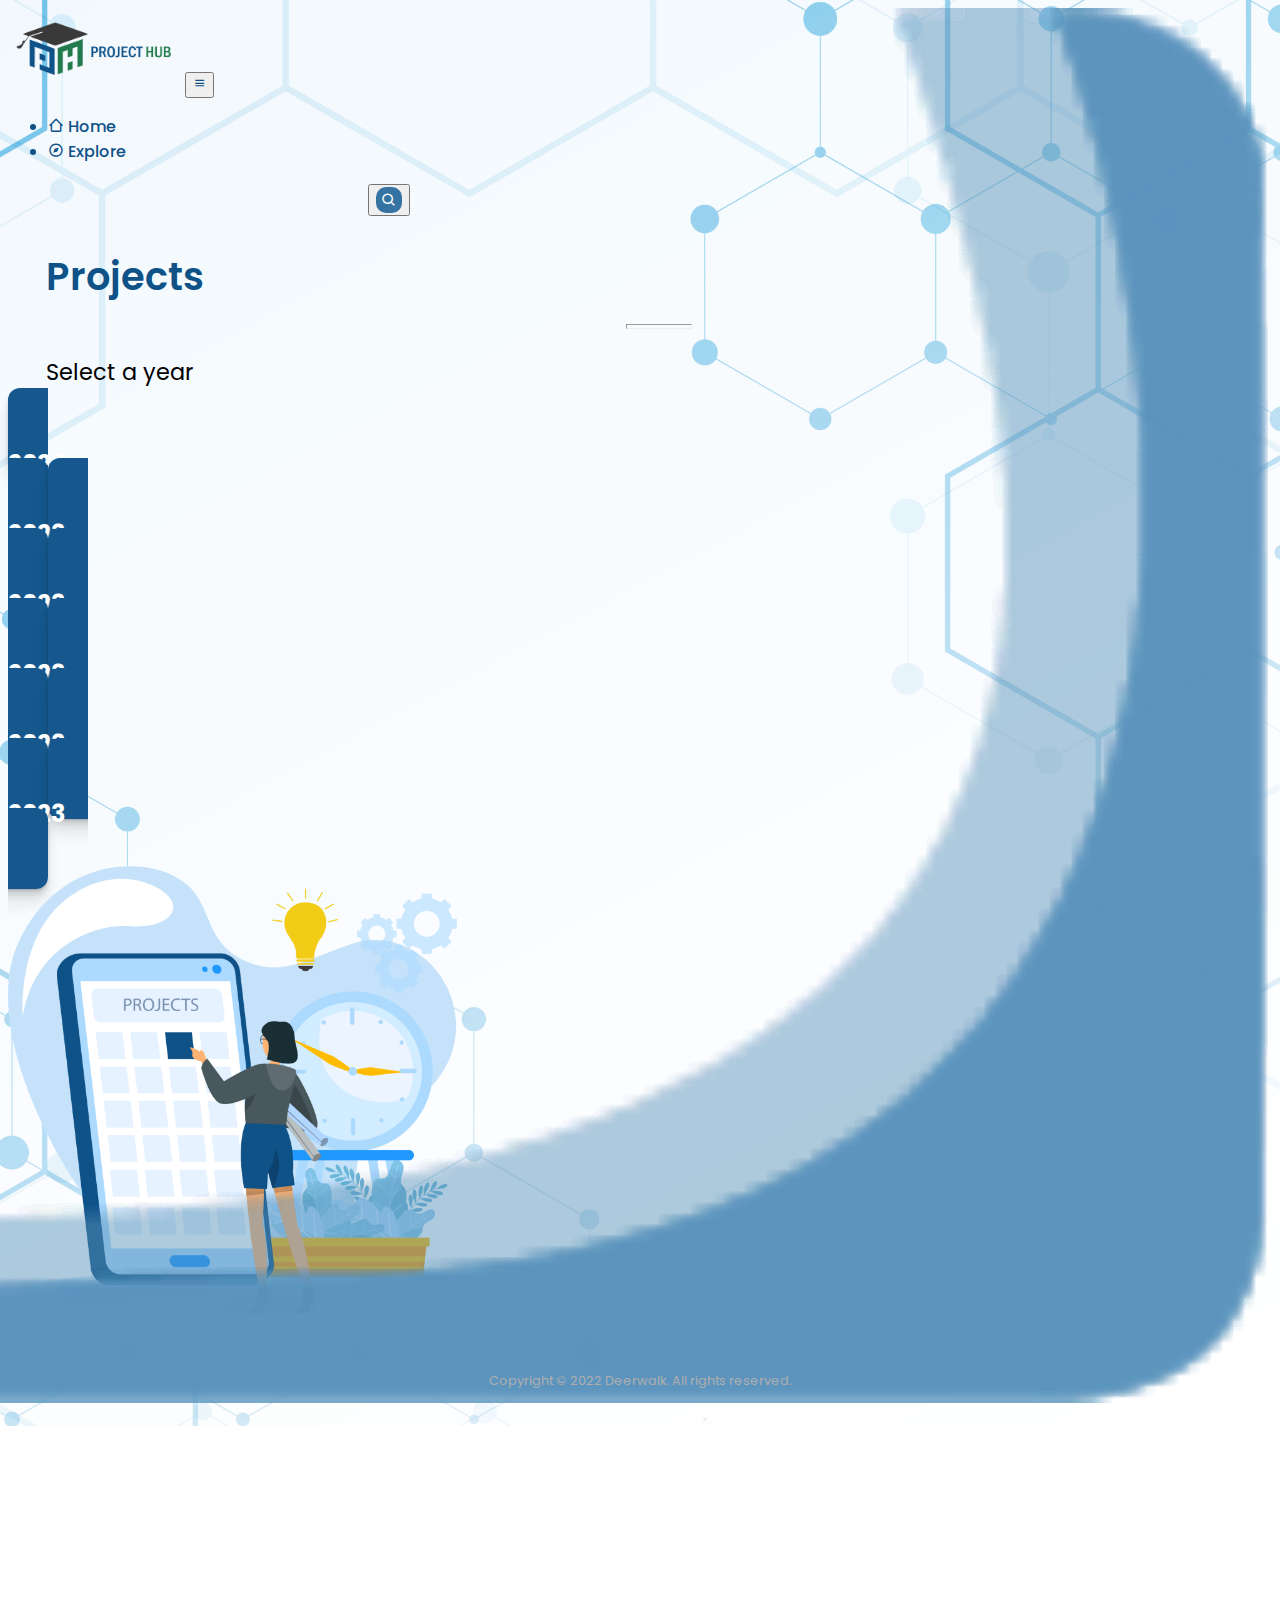
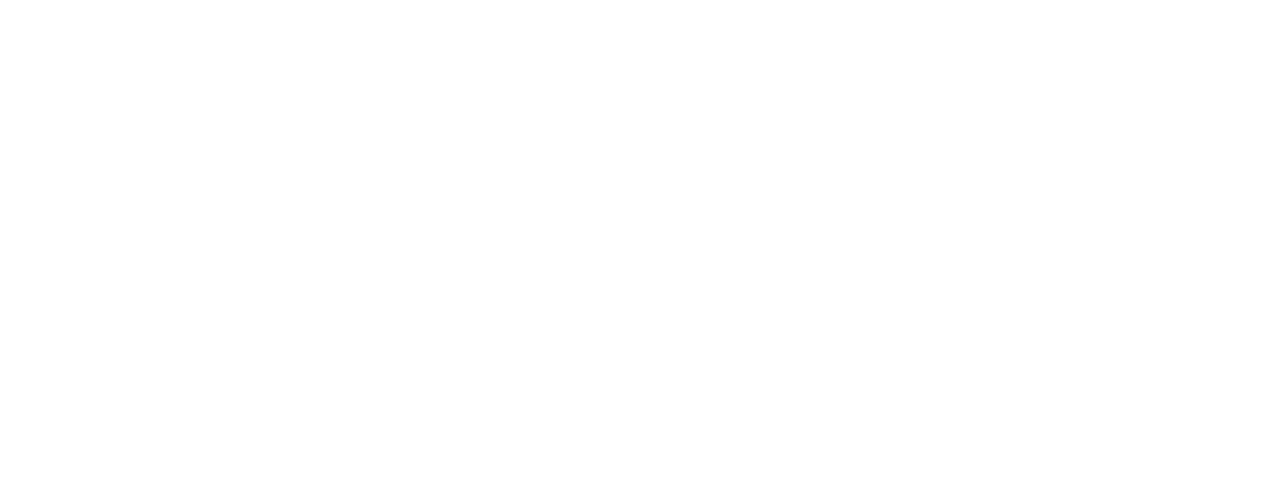
<file: selectyear-redesigned.html>
<!DOCTYPE html>
<html lang="en">
  <head>
    <!-- Required meta tags -->
    <meta charset="utf-8" />
    <meta name="viewport" content="width=device-width, initial-scale=1" />

    <!-- Bootstrap CSS -->
    <link
      href="https://cdn.jsdelivr.net/npm/bootstrap@5.0.2/dist/css/bootstrap.min.css"
      rel="stylesheet"
      integrity="sha384-EVSTQN3/azprG1Anm3QDgpJLIm9Nao0Yz1ztcQTwFspd3yD65VohhpuuCOmLASjC"
      crossorigin="anonymous"
    />

    <!-- For icons -->
    <link href="https://unpkg.com/boxicons@2.1.2/css/boxicons.min.css" rel="stylesheet" />

    <!-- Custom css -->
    <link rel="stylesheet" href="./css/styles.css" />

    <!-- Animation on scroll library -->
    <link rel="stylesheet" href="https://unpkg.com/aos@next/dist/aos.css" />

    <title>Project Hub</title>
  </head>

  <body class="year_body">
    <!-- Navbar start-->
    <nav class="navbar navbar-expand-lg nav_bar shadow-sm mb-3 bg-body" style="background-color: transparent !important">
      <div class="container-fluid">
        <a class="navbar-brand logo_div" href="./index.html"><img src="./images/projectHub.png" alt="Project Hub logo" class="logo" /></a>
        <button
          class="navbar-toggler"
          type="button"
          data-bs-toggle="collapse"
          data-bs-target="#navbarSupportedContent"
          aria-controls="navbarSupportedContent"
          aria-expanded="false"
          aria-label="Toggle navigation"
        >
          <span class="navbar-toggler-icon"> <i class="bx bx-menu" style="color: var(--primary_color) !important"></i></span>
        </button>
        <div class="collapse navbar-collapse" id="navbarSupportedContent">
          <ul class="navbar-nav mb-2 ms-0 mb-lg-0">
            <li class="nav-item nav_item">
              <a class="nav-link active nav_link" aria-current="page" href="index.html"><i class="bx bx-home-alt-2"></i> Home</a>
            </li>
            <li class="nav-item nav_item">
              <a class="nav-link nav_link" href="explore.html"><i class="bx bx-compass"></i> Explore</a>
            </li>
          </ul>

          <form class="search_form" action="">
            <input class="search_txt" type="search" required />
            <button class="btn">
              <i class="bx bx-search search_icon"></i>
            </button>
          </form>
        </div>
      </div>
    </nav>
    <!-- Navbar end-->

    <!-- container start-->
    <!-- <div class="container mx-auto">
      <div class="pagetitle mt-5">
        <h4 class="text-center">Select Year</h4>
        <div class="underline mx-auto"></div>
      </div>
      <div
        class="yearbuttons mx-auto mt-3 d-flex justify-content-center flex-wrap"
      >
        <div class="year_box mt-4 me-4">
          <a href="allprojects.html">
            <span class="box p-2"> 2014 </span>
          </a>
        </div>

        <div class="year_box mt-4 me-4">
          <a href="allprojects.html">
            <span class="box p-2"> 2015 </span>
          </a>
        </div>
        <div class="year_box mt-4 me-4">
          <a href="allprojects.html">
            <span class="box p-2"> 2016 </span>
          </a>
        </div>
        <div class="year_box mt-4 me-4">
          <a href="allprojects.html">
            <span class="box p-2"> 2017 </span>
          </a>
        </div>
        <div class="year_box mt-4 me-4">
          <a href="allprojects.html">
            <span class="box p-2"> 2018 </span>
          </a>
        </div>
        <div class="year_box mt-4 me-4">
          <a href="allprojects.html">
            <span class="box p-2"> 2019 </span>
          </a>
        </div>
        <div class="year_box mt-4 me-4">
          <a href="allprojects.html">
            <span class="box p-2"> 2020 </span>
          </a>
        </div>
        <div class="year_box mt-4 me-4">
          <a href="allprojects.html">
            <span class="box p-2"> 2021 </span>
          </a>
        </div>
        <div class="year_box mt-4 me-4">
          <a href="allprojects.html">
            <span class="box p-2"> 2022 </span>
          </a>
        </div>
      </div>
    </div> -->
    <!-- container end-->

    <!-- footer start -->
    <!-- <div class="row footer">
      <div class="col-md-12 d-flex justify-content-center year_footer">
        Copyright © 2022 Deerwalk. All rights reserved.
      </div>
    </div> -->

    <!-- body starts from here -->
    <section>
      <div class="container year-screen-header-container">
        <header class="year-screen-header">
          <h1 class="title position-relative">
            Projects
            <hr class="title-underline mt-3 mb-2 p-0" />
          </h1>
          <p class="sub-title">Select a year</p>
        </header>
      </div>
      <div class="container d-sm-flex justify-content-center flex-sm-column flex-lg-row flex-sm-wrap flex-lg-nowrap">
        <!-- left block -->
        <div class="year-card-container-left-block w-50 m-1">
          <div class="row justify-content-evenly year-card-container">
            <a
              href="#"
              class="year-card d-flex align-items-center justify-content-center position-relative text-center mt-1 year-screen-card liquid-btn-effect liquid-btn-effect-breakpoint overflow-hidden"
            >
              <div class="liquid-card-title">2023</div>
              <img src="./images/Vector 3.png" class="vector" alt="" />
              <img src="./images/Vector 4.png" class="vector sub-vector" alt="" />
            </a>

            <a
              href="#"
              class="year-card d-flex align-items-center justify-content-center position-relative text-center mt-1 year-screen-card liquid-btn-effect liquid-btn-effect-breakpoint overflow-hidden"
            >
              <div class="liquid-card-title">2023</div>

              <img src="./images/Vector 3.png" class="vector" alt="" />
              <img src="./images/Vector 4.png" class="vector sub-vector" alt="" />
            </a>

            <a
              href="#"
              class="year-card d-flex align-items-center justify-content-center position-relative text-center mt-1 year-screen-card liquid-btn-effect liquid-btn-effect-breakpoint overflow-hidden"
            >
              <div class="liquid-card-title">2023</div>
              <img src="./images/Vector 3.png" class="vector" alt="" />
              <img src="./images/Vector 4.png" class="vector sub-vector" alt="" />
            </a>

            <a
              href="#"
              class="year-card d-flex align-items-center justify-content-center position-relative text-center mt-1 year-screen-card liquid-btn-effect liquid-btn-effect-breakpoint overflow-hidden"
            >
              <div class="liquid-card-title">2023</div>

              <img src="./images/Vector 3.png" class="vector" alt="" />
              <img src="./images/Vector 4.png" class="vector sub-vector" alt="" />
            </a>
            <a
              href="#"
              class="year-card d-flex align-items-center justify-content-center position-relative text-center mt-1 year-screen-card liquid-btn-effect liquid-btn-effect-breakpoint overflow-hidden"
            >
              <div class="liquid-card-title">2023</div>

              <img src="./images/Vector 3.png" class="vector" alt="" />
              <img src="./images/Vector 4.png" class="vector sub-vector" alt="" />
            </a>

            <a
              href="#"
              class="year-card d-flex align-items-center justify-content-center position-relative text-center mt-1 year-screen-card liquid-btn-effect liquid-btn-effect-breakpoint overflow-hidden"
            >
              <div class="liquid-card-title">2023</div>

              <img src="./images/Vector 3.png" class="vector" alt="" />
              <img src="./images/Vector 4.png" class="vector sub-vector" alt="" />
            </a>
          </div>
        </div>

        <!-- right block -->
        <div class="w-50 m-1 d-sm-none d-none d-lg-block select-year-illustrator-container">
          <img class="select-year-illustrator" src="./images/year-page-illustrator.png" alt="" />
        </div>
      </div>
    </section>
    <!-- body ends from here -->

    <footer class="footer">
      <p>Copyright © 2022 Deerwalk. All rights reserved.</p>
    </footer>

    <!-- footer end -->

    <!-- Option 1: Bootstrap Bundle with Popper -->
    <script
      src="https://cdn.jsdelivr.net/npm/bootstrap@5.0.2/dist/js/bootstrap.bundle.min.js"
      integrity="sha384-MrcW6ZMFYlzcLA8Nl+NtUVF0sA7MsXsP1UyJoMp4YLEuNSfAP+JcXn/tWtIaxVXM"
      crossorigin="anonymous"
    ></script>

    <script src="https://unpkg.com/aos@next/dist/aos.js"></script>
    <script>
      AOS.init();
    </script>
  </body>
</html>
</file>
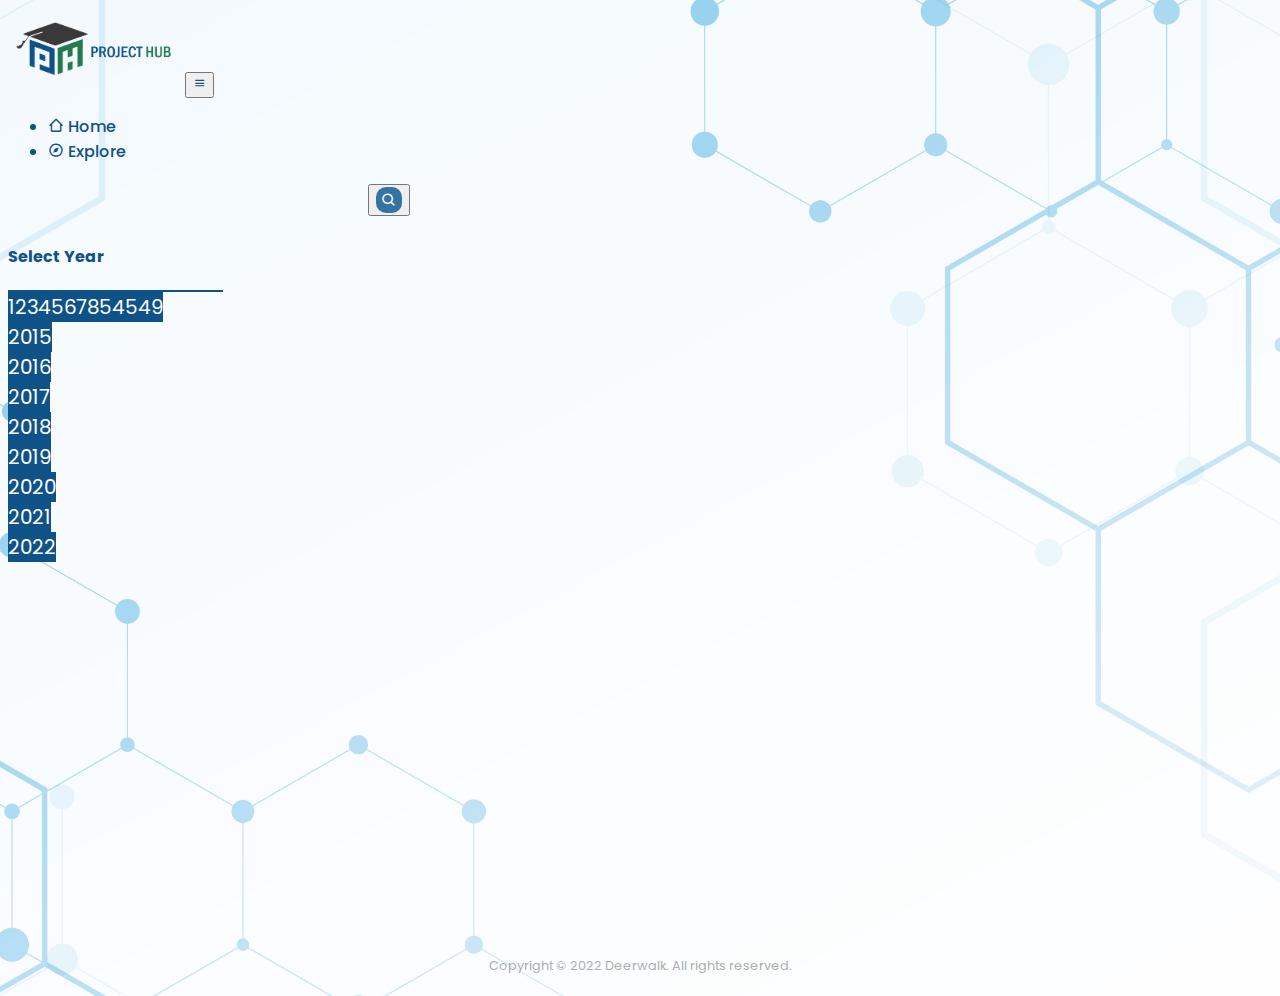
<file: selectyear.html>
<!DOCTYPE html>
<html lang="en">
  <head>
    <link rel="icon" type="image/x-icon" href="./images/projectHub-favicon.png" />

    <!-- Required meta tags -->
    <meta charset="utf-8" />
    <meta name="viewport" content="width=device-width, initial-scale=1" />

    <!-- Bootstrap CSS -->
    <link
      href="https://cdn.jsdelivr.net/npm/bootstrap@5.0.2/dist/css/bootstrap.min.css"
      rel="stylesheet"
      integrity="sha384-EVSTQN3/azprG1Anm3QDgpJLIm9Nao0Yz1ztcQTwFspd3yD65VohhpuuCOmLASjC"
      crossorigin="anonymous"
    />

    <!-- For icons -->
    <link href="https://unpkg.com/boxicons@2.1.2/css/boxicons.min.css" rel="stylesheet" />

    <!-- Custom css -->
    <link rel="stylesheet" href="./css/styles.css" />

    <!-- Animation on scroll library -->
    <!-- <link rel="stylesheet" href="https://unpkg.com/aos@next/dist/aos.css" /> -->

    <title>Project Hub</title>
  </head>

  <body class="year_body">
    <!-- Navbar start-->
    <nav class="navbar navbar-expand-lg nav_bar shadow-sm mb-3 bg-body" style="background-color: transparent !important">
      <div class="container-fluid">
        <a class="navbar-brand logo_div" href="./index.html"><img src="./images/projectHub.png" alt="Project Hub logo" class="logo" /></a>
        <button
          class="navbar-toggler"
          type="button"
          data-bs-toggle="collapse"
          data-bs-target="#navbarSupportedContent"
          aria-controls="navbarSupportedContent"
          aria-expanded="false"
          aria-label="Toggle navigation"
        >
          <span class="navbar-toggler-icon"> <i class="bx bx-menu" style="color: var(--primary_color) !important"></i></span>
        </button>
        <div class="collapse navbar-collapse" id="navbarSupportedContent">
          <ul class="navbar-nav mb-2 ms-0 mb-lg-0">
            <li class="nav-item nav_item">
              <a class="nav-link active nav_link" aria-current="page" href="index.html"><i class="bx bx-home-alt-2"></i> Home</a>
            </li>
            <li class="nav-item nav_item">
              <a class="nav-link nav_link" href="explore.html"><i class="bx bx-compass"></i> Explore</a>
            </li>
          </ul>

          <form class="search_form" action="">
            <input class="search_txt" type="search" required />
            <button class="btn">
              <i class="bx bx-search search_icon"></i>
            </button>
          </form>
        </div>
      </div>
    </nav>
    <!-- Navbar end-->

    <!-- container start-->
    <div class="container mx-auto">
      <div class="pagetitle mt-5">
        <h4 class="text-center">Select Year</h4>
        <div class="underline mx-auto"></div>
      </div>
      <div class="yearbuttons mx-auto mt-3 d-flex justify-content-center flex-wrap">
        <div class="year_box mt-4 me-4">
          <a href="allprojects.html">
            <div class="box p-2 one-liner">1234567854549</div>
          </a>
        </div>

        <div class="year_box mt-4 me-4">
          <a href="allprojects.html">
            <div class="box p-2">2015</div>
          </a>
        </div>
        <div class="year_box mt-4 me-4">
          <a href="allprojects.html">
            <div class="box p-2">2016</div>
          </a>
        </div>
        <div class="year_box mt-4 me-4">
          <a href="allprojects.html">
            <div class="box p-2">2017</div>
          </a>
        </div>
        <div class="year_box mt-4 me-4">
          <a href="allprojects.html">
            <div class="box p-2">2018</div>
          </a>
        </div>
        <div class="year_box mt-4 me-4">
          <a href="allprojects.html">
            <div class="box p-2">2019</div>
          </a>
        </div>
        <div class="year_box mt-4 me-4">
          <a href="allprojects.html">
            <div class="box p-2">2020</div>
          </a>
        </div>
        <div class="year_box mt-4 me-4">
          <a href="allprojects.html">
            <div class="box p-2">2021</div>
          </a>
        </div>
        <div class="year_box mt-4 me-4">
          <a href="allprojects.html">
            <div class="box p-2">2022</div>
          </a>
        </div>
      </div>
    </div>
    <!-- container end-->

    <!-- footer start -->
    <!-- <div class="row footer">
      <div class="col-md-12 d-flex justify-content-center year_footer">
        Copyright © 2022 Deerwalk. All rights reserved.
      </div>
    </div> -->

    <footer class="footer">
      <p>Copyright © 2022 Deerwalk. All rights reserved.</p>
    </footer>

    <!-- footer end -->

    <!-- Option 1: Bootstrap Bundle with Popper -->
    <script
      src="https://cdn.jsdelivr.net/npm/bootstrap@5.0.2/dist/js/bootstrap.bundle.min.js"
      integrity="sha384-MrcW6ZMFYlzcLA8Nl+NtUVF0sA7MsXsP1UyJoMp4YLEuNSfAP+JcXn/tWtIaxVXM"
      crossorigin="anonymous"
    ></script>

    <!-- <script src="https://unpkg.com/aos@next/dist/aos.js"></script>
    <script>
      AOS.init();
    </script> -->
  </body>
</html>
</file>
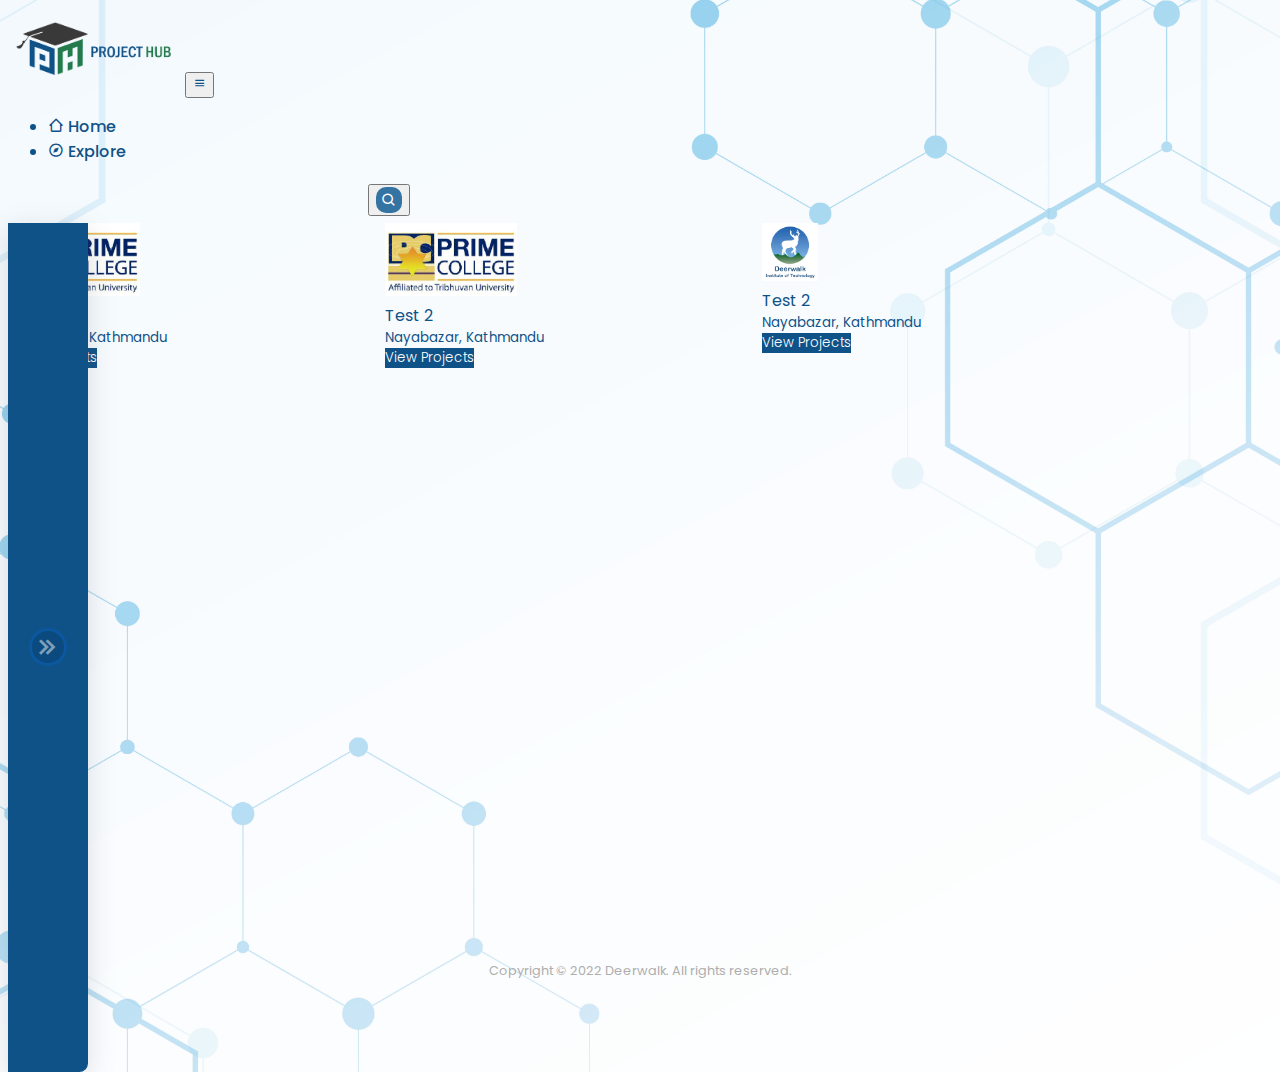
<file: viewallcolleges.html>
<!DOCTYPE html>
<html lang="en">
  <head>
    <link rel="icon" type="image/x-icon" href="./images/projectHub-favicon.png" />

    <!-- Required meta tags -->
    <meta charset="utf-8" />
    <meta name="viewport" content="width=device-width, initial-scale=1" />

    <!-- Bootstrap CSS -->
    <link
      href="https://cdn.jsdelivr.net/npm/bootstrap@5.0.2/dist/css/bootstrap.min.css"
      rel="stylesheet"
      integrity="sha384-EVSTQN3/azprG1Anm3QDgpJLIm9Nao0Yz1ztcQTwFspd3yD65VohhpuuCOmLASjC"
      crossorigin="anonymous"
    />

    <!-- For icons -->
    <link href="https://unpkg.com/boxicons@2.1.2/css/boxicons.min.css" rel="stylesheet" />

    <!-- Custom css -->
    <link rel="stylesheet" href="./css/styles.css" />

    <!-- Animation on scroll library -->
    <!-- <link rel="stylesheet" href="https://unpkg.com/aos@next/dist/aos.css" /> -->

    <title>Project Hub</title>
  </head>

  <body>
    <!-- Navbar start-->
    <nav class="navbar navbar-expand-lg nav_bar shadow-sm mb-3 bg-body" style="background-color: transparent !important">
      <section class="description_panel">
        <aside class="sidedrawer sidedrawer--inactive">
          <div class="sidedrawer_icon-wrapper">
            <i class="sidedrawer_opener-icon bx bx-chevrons-right"></i>
          </div>

          <section class="description_section">
            <header class="sidedrawer_header">
              <div class="sidedrawer-logo-container">
                <img id="sidedrawer-logo" class="sidedrawer_header_logo" src="./images/college-logos/british-college.png" alt="" />
              </div>

              <h3 class="sidedrawer_title">
                <!-- <i class="bx bxs-bookmark-alt"></i>
              Description -->
              </h3>
            </header>

            <label for="college_name">
              <span id="college_name">
                College:
                <div class="featured_underline"></div>
              </span>
              <br />
              <p id="college-name">Deerwalk Institute Of Technology</p>
            </label>
            <br />
            <label for="college_location">
              <span id="college_location">
                Location:
                <div class="featured_underline"></div>
              </span>
              <br />
              <p id="college-location">P87V+22R, Jaya Bageshwori Road, Kathmandu 44600</p>
            </label>
            <br />

            <label id="college_description_division" for="college_location">
              <span id="college_description">
                Description:

                <div class="featured_underline"></div>
              </span>
              <br />
              <p id="college-description">
                Deerwalk Institute of Technology is a private college established in 2010 in collaboration between Nepalese entrepreneurs and the
                United States-based software company, Deerwalk Inc. It is an affiliation to Tribhuvan University, which is the oldest University in
                Nepal
              </p>
            </label>

            <div class="sidedrawer_social-container">
              <a id="facebook_link" href="#" target="_blank">
                <i class="bx bxl-facebook-circle"></i>
              </a>
              <a id="linkedin_link" href="#" target="_blank">
                <i class="bx bxl-linkedin-square"></i>
              </a>
              <a
                id="instagram_link"
                href="
                #
                "
                target="_blank"
              >
                <i class="bx bxl-instagram-alt"></i>
              </a>
              <a id="website_link" href="#" target="_blank">
                <i class="bx bx-link-external"></i>
              </a>
            </div>
          </section>
        </aside>
      </section>

      <div class="container-fluid">
        <a class="navbar-brand logo_div" href="./index.html"><img src="./images/projectHub.png" alt="Project Hub logo" class="logo" /></a>
        <button
          class="navbar-toggler"
          type="button"
          data-bs-toggle="collapse"
          data-bs-target="#navbarSupportedContent"
          aria-controls="navbarSupportedContent"
          aria-expanded="false"
          aria-label="Toggle navigation"
        >
          <span class="navbar-toggler-icon"> <i class="bx bx-menu" style="color: var(--primary_color) !important"></i></span>
        </button>
        <div class="collapse navbar-collapse" id="navbarSupportedContent">
          <ul class="navbar-nav mb-2 ms-0 mb-lg-0">
            <li class="nav-item nav_item">
              <a class="nav-link active nav_link" aria-current="page" href="index.html"><i class="bx bx-home-alt-2"></i> Home</a>
            </li>
            <li class="nav-item nav_item">
              <a class="nav-link nav_link" href="explore.html"><i class="bx bx-compass"></i> Explore</a>
            </li>
          </ul>

          <form class="search_form" action="">
            <input class="search_txt" type="search" required />
            <button class="btn">
              <i class="bx bx-search search_icon"></i>
            </button>
          </form>
        </div>
      </div>
    </nav>
    <!-- Navbar end-->

    <!-- container start-->
    <div class="container mx-auto">
      <div class="row college_card mx-auto justify-content-center">
        <!--//? card 1 -->
        <div class="zoom-in-out-box college_cards col-md-3 m-2 bg-white shadow-sm p-4 d-flex flex-column align-items-center justify-content-center">
          <div class="mb-2 d-flex justify-content-center">
            <img class="college_logo card-img-top" src="./images/collegelogo2.jpg" alt="College logo" />
          </div>
          <div class="mb-2 college_title_home">Test</div>
          <div class="mb-2 college_address_home">Nayabazar, Kathmandu</div>
          <div class="btn btnblue p-1">
            <a href="allprojects.html" style="text-decoration: none; color: white">View Projects</a>
          </div>
        </div>

        <!-- //?  card 2 -->

        <div class="zoom-in-out-box college_cards col-md-3 m-2 bg-white shadow-sm p-4 d-flex flex-column align-items-center justify-content-center">
          <div class="mb-2 d-flex justify-content-center">
            <img class="college_logo card-img-top" src="./images/collegelogo2.jpg" alt="College logo" />
          </div>
          <div class="mb-2 college_title_home">Test 2</div>
          <div class="mb-2 college_address_home">Nayabazar, Kathmandu</div>
          <div class="btn btnblue p-1">
            <a href="allprojects.html" style="text-decoration: none; color: white">View Projects</a>
          </div>
        </div>

        <!-- //? card 3 -->

        <div class="zoom-in-out-box college_cards col-md-3 m-2 bg-white shadow-sm p-4 d-flex flex-column align-items-center justify-content-center">
          <div class="mb-2 d-flex justify-content-center">
            <img class="college_logo card-img-top" src="./images/college-logos/test.png" alt="College logo" />
          </div>
          <div class="mb-2 college_title_home">Test 2</div>
          <div class="mb-2 college_address_home">Nayabazar, Kathmandu</div>
          <div class="btn btnblue p-1">
            <a href="allprojects.html" style="text-decoration: none; color: white">View Projects</a>
          </div>
        </div>
      </div>
    </div>
    <!-- container end-->

    <!-- footer start -->
    <!-- <div class="row footer mt-4">
      <div class="col-md-12 d-flex justify-content-center">
        Copyright © 2022 Deerwalk. All rights reserved.
      </div>
    </div> -->

    <footer class="footer">
      <p>Copyright © 2022 Deerwalk. All rights reserved.</p>
    </footer>

    <!-- footer end -->

    <!-- Option 1: Bootstrap Bundle with Popper -->
    <script
      src="https://cdn.jsdelivr.net/npm/bootstrap@5.0.2/dist/js/bootstrap.bundle.min.js"
      integrity="sha384-MrcW6ZMFYlzcLA8Nl+NtUVF0sA7MsXsP1UyJoMp4YLEuNSfAP+JcXn/tWtIaxVXM"
      crossorigin="anonymous"
    ></script>

    <!-- <script src="https://unpkg.com/aos@next/dist/aos.js"></script>
    <script>
      AOS.init();
    </script> -->

    <script src="./scripts/script.js"></script>
  </body>
</html>
</file>
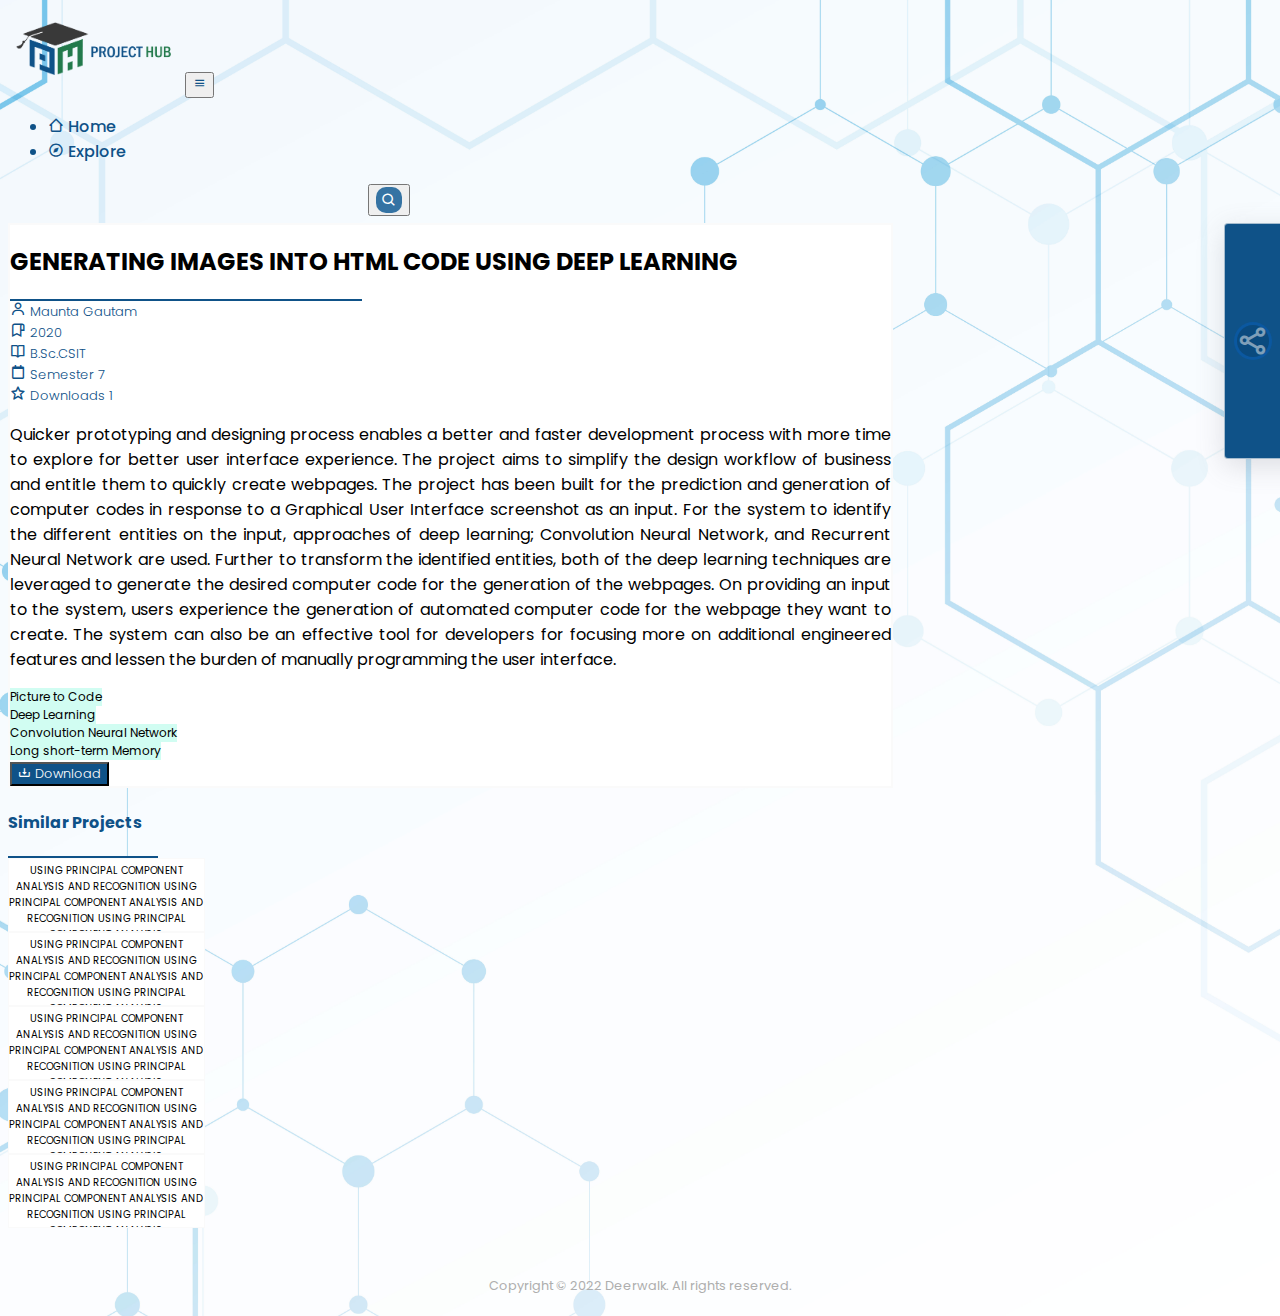
<file: viewproject.html>
<!DOCTYPE html>
<html lang="en">
  <head>
    <link rel="icon" type="image/x-icon" href="./images/projectHub-favicon.png" />

    <!-- Required meta tags -->
    <meta charset="utf-8" />
    <meta name="viewport" content="width=device-width, initial-scale=1" />

    <!-- Bootstrap CSS -->
    <link
      href="https://cdn.jsdelivr.net/npm/bootstrap@5.0.2/dist/css/bootstrap.min.css"
      rel="stylesheet"
      integrity="sha384-EVSTQN3/azprG1Anm3QDgpJLIm9Nao0Yz1ztcQTwFspd3yD65VohhpuuCOmLASjC"
      crossorigin="anonymous"
    />

    <!-- For icons -->
    <link href="https://unpkg.com/boxicons@2.1.2/css/boxicons.min.css" rel="stylesheet" />

    <!-- Custom css -->
    <link rel="stylesheet" href="./css/styles.css" />

    <!-- Animation on scroll library -->
    <!-- <link rel="stylesheet" href="https://unpkg.com/aos@next/dist/aos.css" /> -->

    <title>Project Hub</title>
  </head>

  <body>
    <!-- Navbar start-->
    <nav class="navbar navbar-expand-lg nav_bar shadow-sm mb-3 bg-body" style="background-color: transparent !important">
      <section class="right-panel">
        <aside class="right-sidedrawer right-sidedrawer--sm">
          <div class="right-sidedrawer_icon-container">
            <i class="bx bx-chevrons-left"></i>
          </div>

          <div class="right-sidedrawer_icon-container">
            <i class="bx bx-share-alt"></i>
          </div>

          <div class="content_wrapper">
            <div class="share_container">
              <a target="_blank" href="https://www.facebook.com/dwit.college">
                <div class="share_circle">
                  <i class="bx bxl-facebook"></i>
                </div>
              </a>

              <a href="https://www.linkedin.com/company/deerwalk-inc/" target="_blank">
                <div class="share_circle">
                  <i class="bx bxl-linkedin"></i>
                </div>
              </a>

              <a href="https://twitter.com/deerwalkinc" target="_blank">
                <div class="share_circle">
                  <i class="bx bxl-twitter"></i>
                </div>
              </a>

              <a href="https://github.com/deerwalk" target="_blank">
                <div class="share_circle">
                  <i class="bx bxl-github"></i>
                </div>
              </a>
            </div>
          </div>
        </aside>
      </section>

      <div class="container-fluid">
        <a class="navbar-brand logo_div" href="./index.html"><img src="./images/projectHub.png" alt="Project Hub logo" class="logo" /></a>
        <button
          class="navbar-toggler"
          type="button"
          data-bs-toggle="collapse"
          data-bs-target="#navbarSupportedContent"
          aria-controls="navbarSupportedContent"
          aria-expanded="false"
          aria-label="Toggle navigation"
        >
          <span class="navbar-toggler-icon"> <i class="bx bx-menu" style="color: var(--primary_color) !important"></i></span>
        </button>
        <div class="collapse navbar-collapse" id="navbarSupportedContent">
          <ul class="navbar-nav mb-2 ms-0 mb-lg-0">
            <li class="nav-item nav_item">
              <a class="nav-link active nav_link" aria-current="page" href="index.html"><i class="bx bx-home-alt-2"></i> Home</a>
            </li>
            <li class="nav-item nav_item">
              <a class="nav-link nav_link" href="explore.html"><i class="bx bx-compass"></i> Explore</a>
            </li>
          </ul>

          <form class="search_form" action="">
            <input class="search_txt" type="search" required />
            <button class="btn">
              <i class="bx bx-search search_icon"></i>
            </button>
          </form>
        </div>
      </div>
    </nav>
    <!-- Navbar end-->

    <!-- container start-->
    <div class="container w-75 mx-auto">
      <div class="row">
        <div class="col vpcard shadow-sm px-5">
          <div class="row projectHeading mx-auto text-center mt-4">
            <h2 class="text-capitalize text-wrap fs-5 pt-2 tracking-in-expand">GENERATING IMAGES INTO HTML CODE USING DEEP LEARNING</h2>
          </div>
          <div class="underline mx-auto"></div>

          <div class="row studentsname mt-4 d-flex justify-content-center">
            <div class="col-sm-12 col-md-2 p-0 fs-6 d-flex justify-content-center"><i class="bx bx-user bx-xs lh-base"></i> Maunta Gautam</div>
            <div class="col-sm-12 col-md-2 p-0 fs-6 d-flex justify-content-center"><i class="bx bx-bookmark-alt bx-xs lh-base"></i> 2020</div>
            <div class="col-sm-12 col-md-2 p-0 fs-6 d-flex justify-content-center"><i class="bx bx-book-open bx-xs lh-base"></i> B.Sc.CSIT</div>
            <div class="col-sm-12 col-md-2 p-0 fs-6 d-flex justify-content-center"><i class="bx bx-calendar-alt bx-xs lh-base"></i> Semester 7</div>
            <div class="col-sm-12 col-md-2 p-0 fs-6 d-flex justify-content-center"><i class="bx bx-star bx-xs lh-base"></i> Downloads 1</div>
          </div>

          <div class="row mt-4">
            <div class="col">
              <p class="projectabstractfull fs-6">
                Quicker prototyping and designing process enables a better and faster development process with more time to explore for better user
                interface experience. The project aims to simplify the design workflow of business and entitle them to quickly create webpages. The
                project has been built for the prediction and generation of computer codes in response to a Graphical User Interface screenshot as an
                input. For the system to identify the different entities on the input, approaches of deep learning; Convolution Neural Network, and
                Recurrent Neural Network are used. Further to transform the identified entities, both of the deep learning techniques are leveraged to
                generate the desired computer code for the generation of the webpages. On providing an input to the system, users experience the
                generation of automated computer code for the webpage they want to create. The system can also be an effective tool for developers for
                focusing more on additional engineered features and lessen the burden of manually programming the user interface.
              </p>
            </div>
          </div>

          <div class="row mt-4 justify-content-center">
            <div class="keywords py-1 me-3 mb-3">Picture to Code</div>
            <div class="keywords py-1 me-3 mb-3">Deep Learning</div>
            <div class="keywords py-1 me-3 mb-3">Convolution Neural Network</div>
            <div class="keywords py-1 me-3 mb-3">Long short-term Memory</div>
          </div>

          <div class="row my-4">
            <div class="col d-flex justify-content-end">
              <button class="btn download_btn"><i class="bx bx-download"></i> Download</button>
            </div>
          </div>
        </div>
      </div>

      <div class="pagetitle mt-4">
        <h4 class="text-center fs-5">Similar Projects</h4>
        <div class="underline mx-auto"></div>
      </div>
      <div class="row mt-3 justify-content-center">
        <div class="similar_projectsContainer one-liner shadow-sm me-3 mb-3 d-flex justify-content-center">
          <div class="similar_projects text-capitalize p-2 similar-project-description">
            <p class="two-liner">
              FACE DETECTION AND RECOGNITION USING PRINCIPAL COMPONENT ANALYSIS AND RECOGNITION USING PRINCIPAL COMPONENT ANALYSIS AND RECOGNITION
              USING PRINCIPAL COMPONENT ANALYSIS
            </p>
          </div>
        </div>
        <div class="similar_projectsContainer one-liner shadow-sm me-3 mb-3 d-flex justify-content-center">
          <div class="similar_projects text-capitalize p-2 similar-project-description">
            <p class="two-liner">
              FACE DETECTION AND RECOGNITION USING PRINCIPAL COMPONENT ANALYSIS AND RECOGNITION USING PRINCIPAL COMPONENT ANALYSIS AND RECOGNITION
              USING PRINCIPAL COMPONENT ANALYSIS
            </p>
          </div>
        </div>
        <div class="similar_projectsContainer one-liner shadow-sm me-3 mb-3 d-flex justify-content-center">
          <div class="similar_projects text-capitalize p-2 similar-project-description">
            <p class="two-liner">
              FACE DETECTION AND RECOGNITION USING PRINCIPAL COMPONENT ANALYSIS AND RECOGNITION USING PRINCIPAL COMPONENT ANALYSIS AND RECOGNITION
              USING PRINCIPAL COMPONENT ANALYSIS
            </p>
          </div>
        </div>
        <div class="similar_projectsContainer one-liner shadow-sm me-3 mb-3 d-flex justify-content-center">
          <div class="similar_projects text-capitalize p-2 similar-project-description">
            <p class="two-liner">
              FACE DETECTION AND RECOGNITION USING PRINCIPAL COMPONENT ANALYSIS AND RECOGNITION USING PRINCIPAL COMPONENT ANALYSIS AND RECOGNITION
              USING PRINCIPAL COMPONENT ANALYSIS
            </p>
          </div>
        </div>

        <div class="similar_projectsContainer one-liner shadow-sm me-3 mb-3 d-flex justify-content-center">
          <div class="similar_projects text-capitalize p-2 similar-project-description">
            <p class="two-liner">
              FACE DETECTION AND RECOGNITION USING PRINCIPAL COMPONENT ANALYSIS AND RECOGNITION USING PRINCIPAL COMPONENT ANALYSIS AND RECOGNITION
              USING PRINCIPAL COMPONENT ANALYSIS
            </p>
          </div>
        </div>
      </div>
    </div>
    <!-- container end-->

    <!-- footer start -->
    <!-- <div class="row footer mt-4">
      <div class="col-md-12 d-flex justify-content-center">
        Copyright © 2022 Deerwalk. All rights reserved.
      </div>
    </div> -->

    <footer class="footer">
      <p>Copyright © 2022 Deerwalk. All rights reserved.</p>
    </footer>

    <!-- footer end -->

    <!-- Option 1: Bootstrap Bundle with Popper -->
    <script
      src="https://cdn.jsdelivr.net/npm/bootstrap@5.0.2/dist/js/bootstrap.bundle.min.js"
      integrity="sha384-MrcW6ZMFYlzcLA8Nl+NtUVF0sA7MsXsP1UyJoMp4YLEuNSfAP+JcXn/tWtIaxVXM"
      crossorigin="anonymous"
    ></script>

    <!-- <script src="https://unpkg.com/aos@next/dist/aos.js"></script>
    <script>
      AOS.init();
    </script> -->
  </body>
</html>
</file>
<file: css/styles.css>
/* devices view-port */
/* --phone: 360px;
  --tablet: 768px;
  --desktop: 1366px;
  --LGdesktop: 1920px; */

@import url("https://fonts.googleapis.com/css2?family=Poppins:wght@100;300;400;500;600;700;900&display=swap");

* {
  font-family: "Poppins", sans-serif;
}

:root {
  --primary_transparent: transparent;
  --primary_white: #ffffff;
  --primary_color: #0f5288;
  --secondary_color: #68bbff;
  --secondary_aside_bg: #00386648;
  --stroke_color: #f5f5f580;
  --keywords_color: #d1fdf2;
  --similarprojects_color: #f5fbff;
  --light_primary: #f5fbff;
  --gray_color: #aeaeae;
  --light_gray: rgba(240, 240, 240, 0.671);
}

/* disable selection in document */
body {
  -webkit-user-select: none; /* Safari */
  -ms-user-select: none; /* IE 10 and IE 11 */
  user-select: none; /* Standard syntax */
}

/* search in nav start */
.search_form .search_txt {
  height: 42.5px;
  line-height: 30px;
  outline: 0;
  border: 0;
  font-size: 1em;
  border-radius: 20px;
  padding: 0 20px;
}

.search_icon {
  box-sizing: border-box;

  padding: 5px;
  border-radius: 10px;
  background: #3573a3;
  color: white;
  text-align: center;
  font-size: 1.2em;
  transition: all 1s;
}

.search_form:hover,
.search_form:valid {
  cursor: pointer;
}

.search_form:hover .search_icon,
.search_form:valid .search_icon {
  color: black;
  /* padding: 5px;
    border-radius: 10px;
    background: var(--primary_color);
    color: white; */
}

.search_form .search_txt {
  background-color: transparent;
}

.search_form:hover .search_txt,
.search_form:valid .search_txt {
  background: white;
  color: var(--primary_color);
  border: 1px solid var(--primary_color);
}

/* search in nav end */

.row {
  margin-right: 0 !important;
  margin-left: 0 !important;
}

body {
  position: relative;
  /* min-height: 100vh; */
  background-image: url("../images/bg5.jpg");
  background-position: center;
  background-repeat: no-repeat;
  background-size: cover;
}

.card {
  border-radius: 0;
}

.btnwhite,
.btnblue {
  display: flex;
  flex-direction: row;
  justify-content: center;
  align-items: center;
  border-radius: 0 !important;
  max-width: fit-content;
}

.btnwhite {
  background-color: white;
  color: var(--primary_color);
}

.btnblue:hover,
.btnwhite:hover {
  transform: scale(1.05);
}

.btnblue {
  background-color: var(--primary_color);
  color: white;
}

.btnblue a {
  text-decoration: none;
}

/* for Navbar */

.nav_bar {
  position: relative !important;
  padding: 0 !important;
  color: var(--primary_color) !important;
}

.nav_link {
  color: var(--primary_color) !important;
  font-weight: 500;
}

.nav_item:hover > .nav_link {
  color: black;
  font-weight: 600;
}

.logo {
  height: 9vh;
  width: auto;
}

@media (max-width: 992px) {
  .logo_div {
    margin-right: 8rem !important;
  }

  .search_form {
    display: none;
  }
}

.search_form {
  margin: 0 auto;
  margin-right: 10vw;
}

.search_box {
  padding: 0.2em 1em;
}

.search_box input {
  border: none;
}

.search_txt::placeholder {
  color: var(--primary_color);
  background-color: var(--light_primary);
  opacity: 50%;
  font-size: 1rem;
}

.search_btn {
  color: var(--primary_color);
  /* transition: 200ms; */
  /* background-color:var(--light_primary); */
}

/* .search_txt {
    width: 0px;
} */

/* .search_box:hover>.search_txt {
    width: auto;
} */

/* .search_box:hover{
    border: 1px solid var(--primary_color);
} */
.search_box {
  border: 0;
  background-color: transparent !important;
}

/* for footer */
.footer {
  /* color: var(--primary_color);
    background-color: rgba(256,256,256,0.4); */
  color: gray;
  font-size: 0.8em;
  height: 5vh;
  /* background-color:rgba(15, 82, 136, 0.7); */
}

/* for top button */
.top_btn {
  color: var(--primary_color);
}

/* Home page start */

/* for DWIT card */

.dwit_info {
  background-color: var(--primary_color);
  color: white;
  /* padding: 3%; */
}

.dwit_info .card-body {
  padding: 10% 0 0 5%;
}

.dwit_title_home {
  font-size: 1.5rem;
  font-weight: 400;
}

.dwit_address_home {
  font-size: 1rem;
  font-weight: 400;
}

/* for other colleges */
.college_title_home {
  color: var(--primary_color);
}

.college_address_home {
  color: var(--primary_color);
  font-size: smaller;
}

/* Home page end */

/* Select year page start */

.year_body {
  min-height: 100vh;
}

.year_footer {
  position: absolute;
  bottom: 1%;
}

.pagetitle {
  color: var(--primary_color);
}

.underline {
  content: " ";
  width: 17%;
  display: block;
  height: 2px;
  background-color: var(--primary_color);
}

.box {
  background-color: var(--primary_color);
  max-width: fit-content;
  font-size: 1.25em;
  color: white;
}

.year_box:hover {
  transform: scale(1.07);
}

a {
  text-decoration: none;
  color: var(--primary_color);
}

/* Select year page end */

/* all projects start*/
.allpcard {
  border: 2px solid var(--stroke_color);
  margin-bottom: 1rem;
}

.yearly_projects .allpcard {
  width: 30%;
}

.allpheading {
  color: var(--primary_color);
  font-weight: 500;
}

.allpstudent {
  font-size: smaller;
  color: var(--primary_color);
}

.allpabstract {
  text-align: justify;
}

.allpcard .underline,
.vpcard .underline {
  width: 100%;
  height: 1px;
}

.allplower {
  color: var(--primary_color);
}

.allpview {
  line-height: 2rem;
}

.arrowvp {
  line-height: 2rem;
}

/* all projects end*/

/* view project start */

.tracking-in-expand {
  -webkit-animation: tracking-in-expand 0.7s cubic-bezier(0.215, 0.61, 0.355, 1) both;
  animation: tracking-in-expand 0.7s cubic-bezier(0.215, 0.61, 0.355, 1) both;
}

@-webkit-keyframes tracking-in-expand {
  0% {
    letter-spacing: -0.5em;
    opacity: 0;
  }

  40% {
    opacity: 0.6;
  }

  100% {
    opacity: 1;
  }
}

@keyframes tracking-in-expand {
  0% {
    letter-spacing: -0.5em;
    opacity: 0;
  }

  40% {
    opacity: 0.6;
  }

  100% {
    opacity: 1;
  }
}

.vpcard {
  border: 2px solid var(--stroke_color);
  background-color: white;
}

.projectHeading {
  font-weight: 500;
}

.studentsname {
  color: var(--primary_color);
  font-weight: 300;
  font-size: small;
}

.vpcard .underline {
  width: 40%;
  height: 2px;
}

.projectabstractfull {
  text-align: justify;
}

.keywords {
  background-color: var(--keywords_color);
  max-width: fit-content;
  font-size: 0.75em;
}

.download_btn {
  background-color: var(--primary_color);
  color: white;
  font-size: 0.8em;
  border-radius: 0;
  font-weight: 300;
}

.download_btn:hover {
  transform: scale(1.05);
}

.similar_projects {
  border-radius: 0;
  text-align: center;
  font-size: x-small;
  height: 8vh;
  overflow: hidden;
  display: flex;
  align-items: center;
}

@media (min-width: 1441px) {
  .similar_projects {
    font-size: small;
  }
}

.similar_projectsContainer {
  background-color: white;
  width: 22%;
  border: 1px solid var(--stroke_color);
}

.similar_projectsContainer:hover {
  background-color: var(--keywords_color);
  cursor: pointer;
  transform: scale(1.05);
}

/* view project end */

/* view all colleges start */

.college_card {
  display: flex;
  /* color: var(--primary_color); */
}

.college_card .btnblue {
  font-size: smaller;
  font-weight: 300;
}

.college_logo {
  /* height: auto; */
  width: 35%;
}

/* view all colleges end */

/* explore page start */
.explore_search_bar::placeholder {
  color: var(--primary_color);
  opacity: 50%;
  font-size: 1rem;
}

.explore_search_bar {
  border: 1px solid var(--primary_color);
  width: 90%;
}

.explore_search_bar input {
  border: 0;
  width: 95%;
}

.explore_search_txt {
  background-color: transparent;
}

/* .explore_search_bar .explore_search_txt {
    width: 50%;
} */

.filter_section {
  background-color: var(--light_gray);
}

.filter_head {
  color: white;
  background-color: var(--primary_color);
}

.categories {
  width: 90%;
  background: white;
  max-height: 25%;
}

.categories_checkbox {
  font-size: 0.7em;
  overflow-x: hidden;
}

.txt {
  color: var(--gray_color);
  font-size: smaller;
}

@media (max-width: 992px) {
  .filter_desktop {
    display: none;
  }

  .search_desktop {
    display: none;
  }

  .yearly_projects .allpcard {
    width: 100%;
  }

  .similar_projectsContainer {
    width: 100%;
  }

  .container {
    width: 90% !important;
  }

  .vpcard {
    padding: 0 2vw !important;
  }
}

@media (min-width: 992px) {
  .filter_mobile {
    display: none;
  }

  .search_mobile {
    display: none;
  }
}

#filterbtntoggle {
  font-size: 0.8rem;
}

.search_mobile .filter_section {
  background-color: var(--similarprojects_color);
  display: none;
}

.search_mobile .categories {
  height: auto;
}

.filter_box {
  position: absolute;
  top: 4vh;
  left: 28%;
}

#cross {
  cursor: pointer;
}

.search_mobile .explore_search_txt {
  width: 90%;
}

/* explore page end */

/* ======================== minor fix  */

/* set height for dwit img to 100% to mitigate,  743 1463 */
.dwitimg {
  height: 100%;
}

/* ================================= aside  */

/* =====================custom scroll bar  */
body::-webkit-scrollbar {
  width: 10px;
  background-color: var(--primary-white);
}

body::-webkit-scrollbar-track {
  background-color: transparent;
}

body::-webkit-scrollbar-thumb {
  background-color: var(--light_gray);
  border: 2px solid var(--primary-white);
}

/* ======================== animation */

@keyframes float {
  0% {
    transform: translatey(0px);
  }
  50% {
    transform: translatey(-20px);
  }
  100% {
    transform: translatey(0px);
  }
}

.description_panel {
  position: absolute;
  bottom: -0px;
}

.sidedrawer {
  text-align: justify;
  overflow: hidden;
  border-bottom-right-radius: 0.55rem;
  padding: 2rem 1rem 1rem 1rem;
  color: var(--secondary_color);
  position: absolute;
  z-index: 1000;
  min-height: calc(100vh - 99px);
  box-shadow: rgba(100, 100, 111, 0.2) 0px 7px 29px 0px;
  background-color: var(--primary_color);
  transition: all ease-in-out 400ms;
}

@media only screen and (max-width: 1200px) {
  .sidedrawer {
    display: none;
  }
}

/*sidedrawer paragraph*/
.sidedrawer label {
  margin-top: 1rem;

  /*paragraph font  size*/
  font-size: 0.8rem;
  font-weight: 500;
}
/*sidedrawer titles*/
.sidedrawer label span {
  /*title font size */
  font-size: 1.1rem;
  font-weight: 500;
  color: var(----stroke_color);
  position: relative;
}

.featured_underline {
  position: absolute;
  width: 2rem;
  height: 1rem;
}

.sidedrawer label p {
  margin-top: 0.5rem;
}

.sidedrawer_title {
  word-wrap: break-word;
  font-weight: 300 !important;
}

.sidedrawer_title i {
  font-size: 1.5rem;
  color: var(--primary_white);
}
/* only show nav as block for port > 1220 */
@media only screen and (min-width: 1220px) {
  .sidedrawer--active {
    display: block;
    visibility: visible;
  }
}

.sidedrawer--inactive {
  width: 3rem;
}

.sidedrawer_opener-icon {
  font-size: 2rem;
  top: 50%;
  left: 50%;

  transform: translateY(-50%) translateX(-50%);
  position: absolute;
  color: var(--stroke_color);
}

.description_section {
  /* background-color: red; */

  padding-bottom: 2rem;
  border-bottom: 1px solid var(--stroke_color);
}

.sidedrawer--inactive .description_section {
  visibility: hidden;
  opacity: 0;
  height: 0;
  /* display: none; */
  transition: all ease-in-out 0ms;
}
.sidedrawer--inactive:hover {
  width: 15rem;
}

@media only screen and (max-width: 1752px) {
  .sidedrawer--inactive:hover {
    width: 12rem;
  }

  .sidedrawer {
    text-align: left;
  }
}
@media only screen and (max-width: 1330px) {
  .sidedrawer--inactive:hover {
    width: 12rem;
  }

  .sidedrawer {
    text-align: left;
  }
}

.sidedrawer--inactive:hover .description_section {
  visibility: visible;
  opacity: 1;
  height: 100%;
  /* display: block; */
  transition: all ease-in-out 900ms;
}

.sidedrawer--inactive:hover .sidedrawer_icon-wrapper {
  display: none;
}
.sidedrawer--inactive:hover .sidedrawer_opener-icon {
  display: none;
}

.sidedrawer_opener-icon {
  box-shadow: rgba(3, 102, 214, 0.3) 0px 0px 0px 3px;
  background-color: var(--secondary_aside_bg);
  border-radius: 50%;
}

.sidedrawer_icon-wrapper {
  min-height: calc(90vh - 99px);
  align-items: center;
  animation-name: float;
  animation-duration: 2.4s;
  animation-iteration-count: infinite;
}

.description_section label {
  font-weight: 300;
  color: var(--light_primary);
}

.sidedrawer_social-container {
  display: flex;
  justify-content: center;
  margin-top: 0.5rem;
  font-size: 2rem;
  color: var(--primary_white);
}

.sidedrawer_social-container a {
  margin: 0.25rem;
  color: var(--primary_white);
  border-bottom: 1px solid var(--primary_transparent);
}
.sidedrawer_social-container a:active {
  color: var(--primary_white);
}

.sidedrawer_social-container a:hover {
  border-bottom: 1px solid var(--stroke_color);
  color: var(--secondary_color);
}

.featured_underline {
  width: 1.8rem;
  height: 0.2rem;
  background: var(--secondary_color);
}

.sidedrawer--active {
  width: 15rem;
}

@media only screen and (max-width: 1752px) {
  .sidedrawer--active {
    width: 12rem;
  }
  .sidedrawer {
    text-align: left;
  }
}
@media only screen and (max-width: 1330px) {
  .sidedrawer--active {
    width: 12rem;
  }
  .sidedrawer {
    text-align: left;
  }
}

.sidedrawer--active .description_section {
  visibility: visible;
  opacity: 1;
  height: 100%;
  transition: all ease-in-out 900ms;
}

.sidedrawer--active .sidedrawer_icon-wrapper {
  display: none;
}
.sidedrawer--active .sidedrawer_opener-icon {
  display: none;
}

.card:hover {
  border: 1px solid var(--primary_color);
}

/* //! override  */

@media (max-width: 1330px) {
  .w-75 {
    width: 70% !important;
  }
}
@media (max-width: 960px) {
  .w-75 {
    width: 95% !important;
  }
}

/* =========================== right side project  */

@media only screen and (max-width: 1200px) {
  .right-panel {
    display: none;
  }
}

.right-panel {
  width: 15rem;
  cursor: pointer;
  position: absolute;
  right: 0rem;
  bottom: 0px;
}

body {
  overflow-x: hidden;
}
.right-sidedrawer {
  position: absolute;
  left: 12rem; /* shift to right wrt to .right-panel positioned  */
  border-top-left-radius: 0.25rem;
  border-bottom-left-radius: 0.25rem;
  border-bottom-right-radius: 0.55rem;
  width: 15rem;
  overflow: hidden;
  padding: 2rem 1rem;
  color: var(--secondary_color);
  z-index: 1000;
  min-height: calc(100vh - 100px);
  box-shadow: rgba(100, 100, 111, 0.2) 0px 7px 29px 0px;
  background-color: var(--primary_color);
  transition: all ease-in-out 300ms;
  border: 1px solid var(--light_gray);
}
.right-sidedrawer:hover {
  transition: all ease-in-out 200ms;
  border-bottom-left-radius: 1rem;
}

.right-sidedrawer--sm {
  min-height: calc(30vh - 100px);
}

.right-sidedrawer--sm .bx-chevrons-left {
  display: none;
}
.right-sidedrawer:hover {
  left: 0; /* shift to right wrt to .right-panel positioned  */
}
.right-sidedrawer header h2 {
  font-size: 1.2rem;
  font-weight: 300;
}

.right-sidedrawer header i {
  font-size: 1.8rem;
}

.right-panel .right-sidedrawer {
}

.right-panel .right-sidedrawer ul {
  list-style-type: upper-roman;
  text-transform: uppercase;
}
.right-panel .right-sidedrawer ul li {
  margin: 1rem 0rem;
}

.sidedrawer_header_logo {
  width: 9rem;
}

.right-sidedrawer_icon-container {
  position: absolute;
  top: 0;
  left: 0;
  width: 100%;
  height: 100%;
  display: flex;
  align-items: center;
  padding-left: 0.75rem;
  animation-name: float;
  animation-duration: 2.4s;
  animation-iteration-count: infinite;
}

.right-sidedrawer_icon-container i {
  box-shadow: rgba(3, 102, 214, 0.3) 0px 0px 0px 3px;
  background-color: var(--secondary_aside_bg);
  border-radius: 50%;
  font-size: 2rem;
  color: var(--stroke_color);
}

.right-sidedrawer:hover .bx-share-alt {
  display: none;
}
.right-sidedrawer:hover .bx-chevrons-left {
  display: none;
}
.content_wrapper {
  visibility: hidden;
  opacity: 0;
  transition: all ease-in-out 150ms;
}

.right-panel:hover .content_wrapper {
  visibility: visible;
  opacity: 1;
  transition: all ease-in-out 200ms;
}

.share_circle {
  height: 4rem;
  width: 4rem;
  border: 1px solid var(--stroke_color);
  margin: 0.25rem;
  display: flex;
  justify-content: center;
  align-items: center;
  box-shadow: rgba(0, 0, 0, 0.1) 0px 54px 55px, rgba(0, 0, 0, 0.06) 0px -12px 30px, rgba(0, 0, 0, 0.06) 0px 4px 6px, rgba(0, 0, 0, 0.1) 0px 12px 13px,
    rgba(0, 0, 0, 0.05) 0px -3px 5px;
}

.share_circle i {
  font-weight: lighter;
  color: var(--stroke_color);
  font-size: 1.4rem;
}

.share_container {
  display: flex;
  justify-content: center;
  flex-wrap: wrap;
}

/* landing screen - feat-project container */
.feat-project_container {
  display: flex;
}

@media only screen and (max-width: 767px) {
  .feat-project_container {
    flex-direction: column;
  }
}

.feat-project_container .feat-project {
  border: 1px solid var(--gray_color);
  width: 100%;
  padding: 1rem 0.75rem;
  margin: 0.75rem;
  border: 1px solid rgba(0, 0, 0, 0.125);
  background-color: var(--primary_white);
  border-radius: 0.15rem;
}
.feat-project_container .feat-project header {
}
.feat-project_container .feat-project header h4 {
  color: var(--primary_color);
}
.feat-project_container .feat-project p {
  text-align: justify;
}

body {
  padding-bottom: 5rem;
  min-height: 100.5vh;
}
.footer {
  display: flex;
  flex-direction: column;
  justify-content: flex-end;
  width: 100%;
  position: absolute;
  bottom: 0;
}

.footer p {
  text-align: center;
  color: var(--gray_color);
}

/* =========================== fixes on college card img overflow */
.college_cards {
  min-height: 15rem;
}

.img_container {
  height: 5rem;
  width: fit-content;
}

.img_container .img-block {
  padding: 0.5rem 0rem 0.5rem 0.5rem;
  height: 100%;
}

.img_container .img-block img {
  height: 100%;
}

/*  all projecct.html */

.allpabstract {
  padding: 5px;
  display: block;
  display: -webkit-box;
  max-width: 400px;
  -webkit-line-clamp: 4;
  -webkit-box-orient: vertical;
  overflow: hidden;
  text-overflow: ellipsis;
}

.sidedrawer-logo-container {
  /* background-color: red; */
  height: 4rem;
  width: 100%;
}
.sidedrawer-logo-container img {
  height: 4rem;
  max-width: 100%;
  width: fit-content;
}

.year-project-card .vector,
.year-card .vector {
  position: absolute;
  height: 100%;
  top: 0;
  right: 0;
  opacity: 1;
  transition: all ease-in-out 600ms;
}

.year-project-card:hover .vector,
.year-card:hover .vector {
  /* opacity: 0; */
  bottom: 0;
  opacity: 0;
  transition: 500ms all ease-in-out;
}

.year-project-card .sub-vector,
.year-card .sub-vector {
  right: 0.25rem;
}
.year-project-card:hover,
.year-card:hover {
  /* transition: all ease-in-out 200ms; */
  /* background-color: #5a94bd; */
}
.year-card {
  padding: 1.5rem 2.5rem;
  color: white;
  /* //:todo */
  /* background-color: #16588d; */
  border-radius: 0.75rem;
  cursor: pointer;
  font-size: 1.5rem;
  font-weight: bold;
  box-shadow: rgba(0, 0, 0, 0.07) 0px 1px 1px, rgba(0, 0, 0, 0.07) 0px 2px 2px, rgba(0, 0, 0, 0.07) 0px 4px 4px, rgba(0, 0, 0, 0.07) 0px 8px 8px,
    rgba(0, 0, 0, 0.07) 0px 16px 16px;
  max-width: 40%;
  margin-top: 2.5rem !important;
}

@media only screen and (max-width: 995px) {
  .year-card-container-left-block {
    width: 100% !important;
  }

  .year-card-container {
    display: flex;
    flex-direction: row;
    width: 100%;
    padding: 0.25rem;
    /* background-color: red; */
  }
  .year-screen-card {
    margin-top: 0.75rem !important;
    width: 50% !important;
  }
}

@media only screen and (max-width: 400px) {
  .year-card-container-left-block {
    width: 100% !important;
  }

  .year-card-container {
    display: flex;
    flex-direction: column;
  }
  .year-screen-card {
    margin-top: 0.75rem !important;
    min-width: 100% !important;
  }
}

/* 
.project-type-screen-header,.year-screen-header {
} */

.project-type-screen-header .title,
.year-screen-header .title {
  color: #0f5288;
  font-size: 2.4rem;
  font-weight: 600;
}
.year-screen-header .title .title-underline {
  width: 4rem;
  height: 0.15rem;
}
.year-screen-header .title .title-underline,
.project-type-screen-header .title .title-underline {
  color: #bbbdc1;
  opacity: 1;
  height: 0.15rem;
}
.project-type-screen-header .title .title-underline {
  bottom: -1.2rem;
}

.year-screen-header p.sub-title {
  font-size: 1.4rem;
}

.year-screen-header-container {
  padding-left: 3%;
}
/* button hover effect liquid fill */

.liquid-btn-effect {
  transition: 100ms all ease-in-out;
}

.liquid-btn-effect::before {
  position: absolute;
  content: "";
  width: 500px;
  height: 500px;
  /* background-color: #3170a0; */
  background-color: #16588d;
  z-index: 9;
  border-radius: 45%;
  transition: 700ms all ease-in-out;
  animation: wave 10s infinite linear;
  transform-origin: center;
  right: 45px;
  bottom: -50%;
  opacity: 0;
}

.liquid-btn-effect::after {
  position: absolute;
  content: "";
  width: 500px;
  height: 500px;
  /* background-color: #3573a380; */
  background-color: #206396;
  border-radius: 45%;
  transition: 700ms all ease-in-out;
  animation: wave 9s infinite linear;
  right: 30px;
  bottom: -50%;
  opacity: 0;
}
.liquid-btn-effect:hover::before {
  opacity: 1;
}
.liquid-btn-effect:hover::after {
  opacity: 1;
}

@media only screen and (max-width: 1285px) {
  .liquid-btn-effect-breakpoint::before {
    width: 350px;
    left: -260px;
  }

  .liquid-btn-effect-breakpoint::after {
    width: 350px;
    left: -250px;
  }
}
@media only screen and (max-width: 635px) {
  .liquid-btn-effect::before {
    display: none;
  }
  .liquid-btn-effect::after {
    display: none;
  }
}

.liquid-btn-effect span {
  position: relative;
  z-index: 1;
}

.liquid-btn-effect:hover {
  color: #fff;
}

@keyframes wave {
  0% {
    transform: rotate(0deg);
  }

  100% {
    transform: rotate(360deg);
  }
}

@media only screen and (max-width: 1005px) {
  .year-project-card-container {
    flex-wrap: wrap;
  }
  .year-project-card {
    font-size: calc(1rem + 0.2vw);
  }
}
@media only screen and (max-width: 770px) {
  .year-project-card-container {
    flex-direction: column;
  }

  .year-project-card {
    min-width: 100%;
  }
}
@media only screen and (max-width: 450px) {
  .project-type-screen-header .title {
    font-size: 6vw;
  }
}
.project-type-screen-header .title {
  margin-top: 5rem;
}

.liquid-card-title {
  z-index: 9;
}

.year-card {
  background: #16588d;
}
.year-card:hover {
  background-color: #3573a3;
}
.select-year-illustrator {
  height: 50vh;
}

@media only screen and (max-height: 677px) {
  .select-year-illustrator-container {
    display: none !important;
  }
}
</file>
